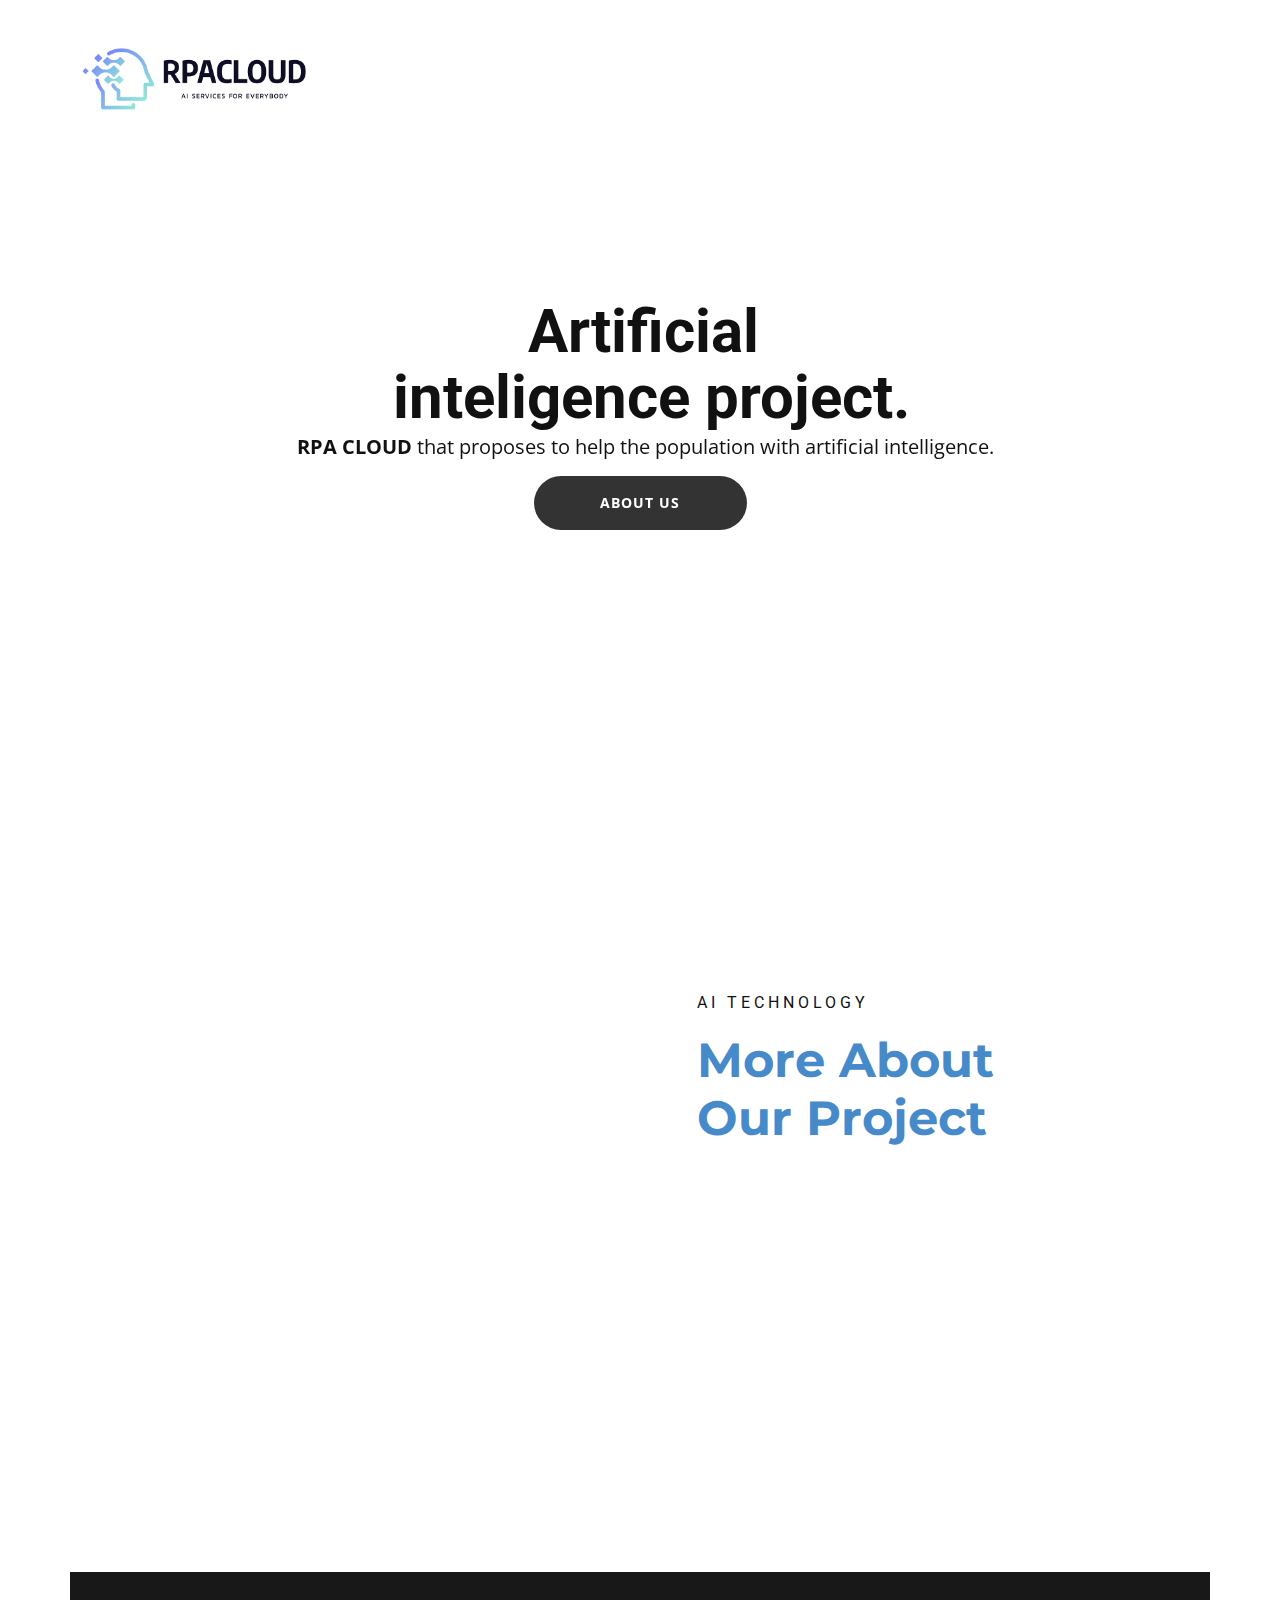
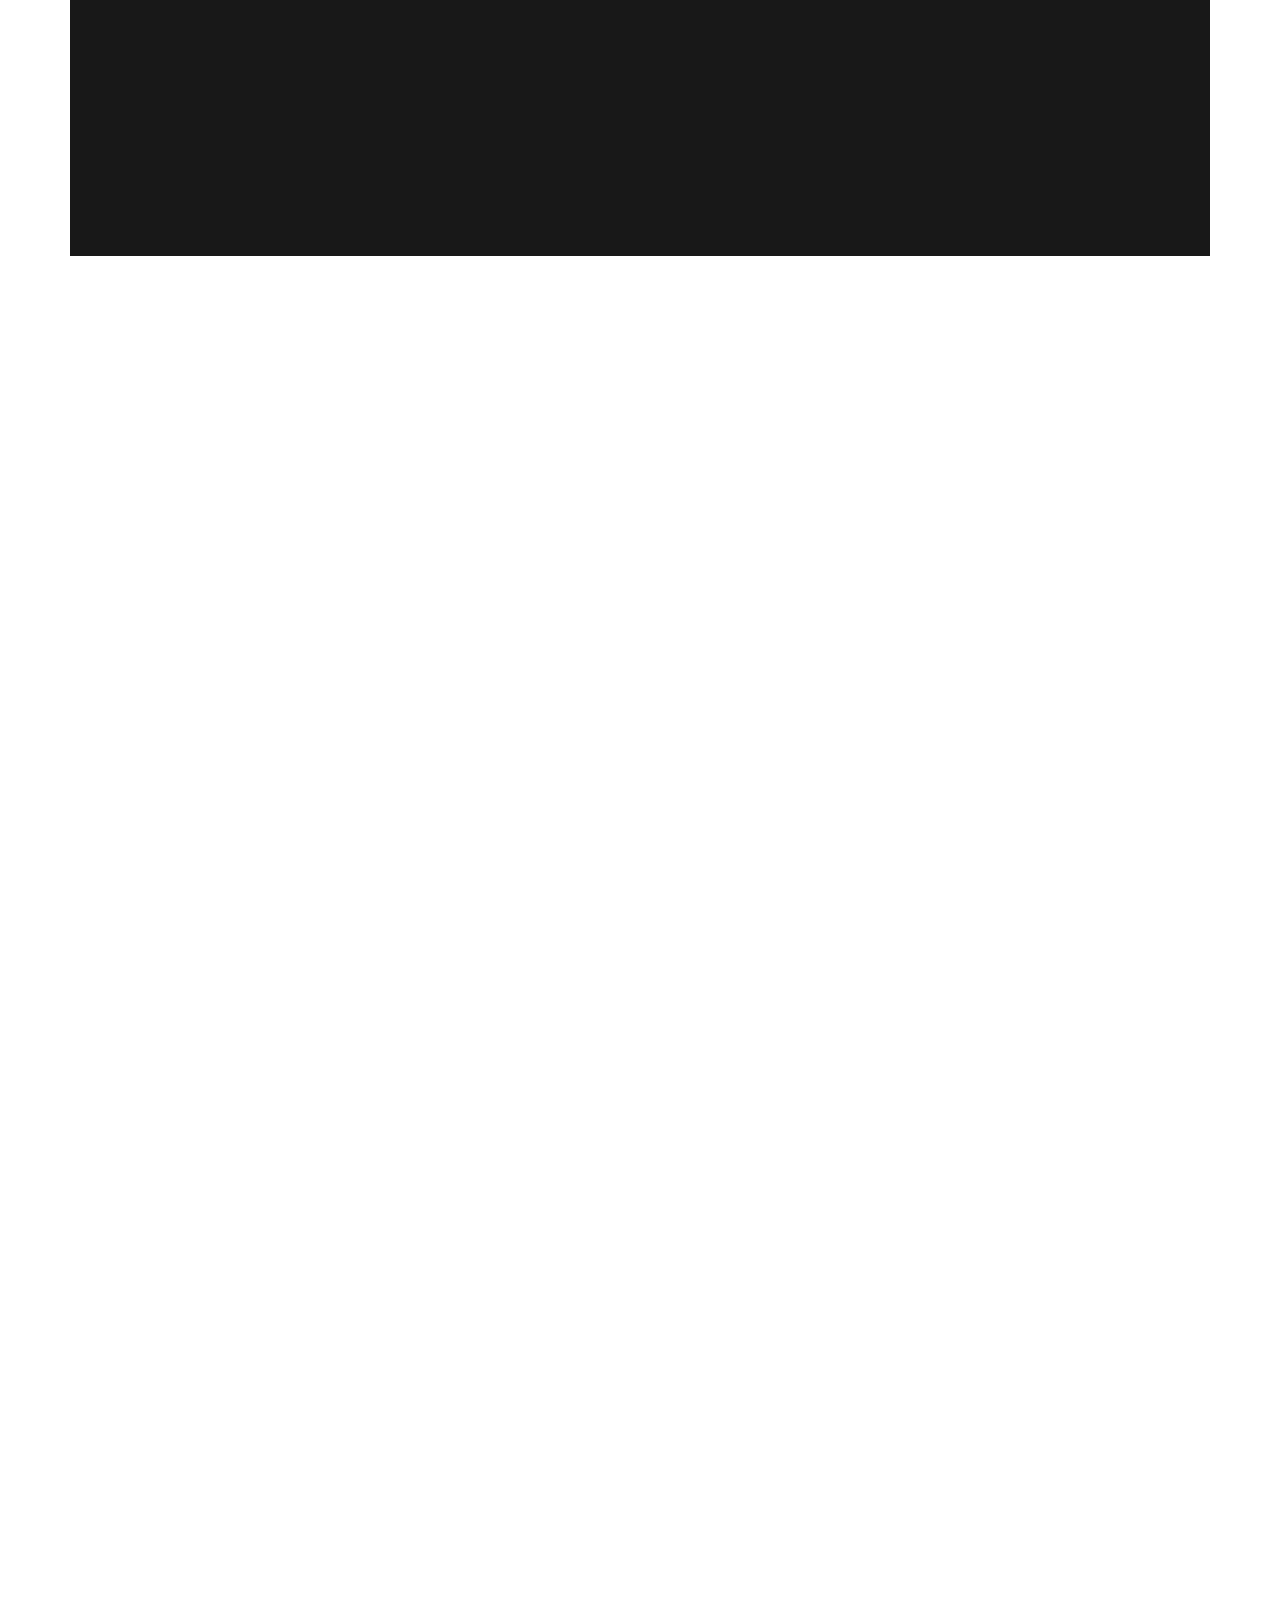
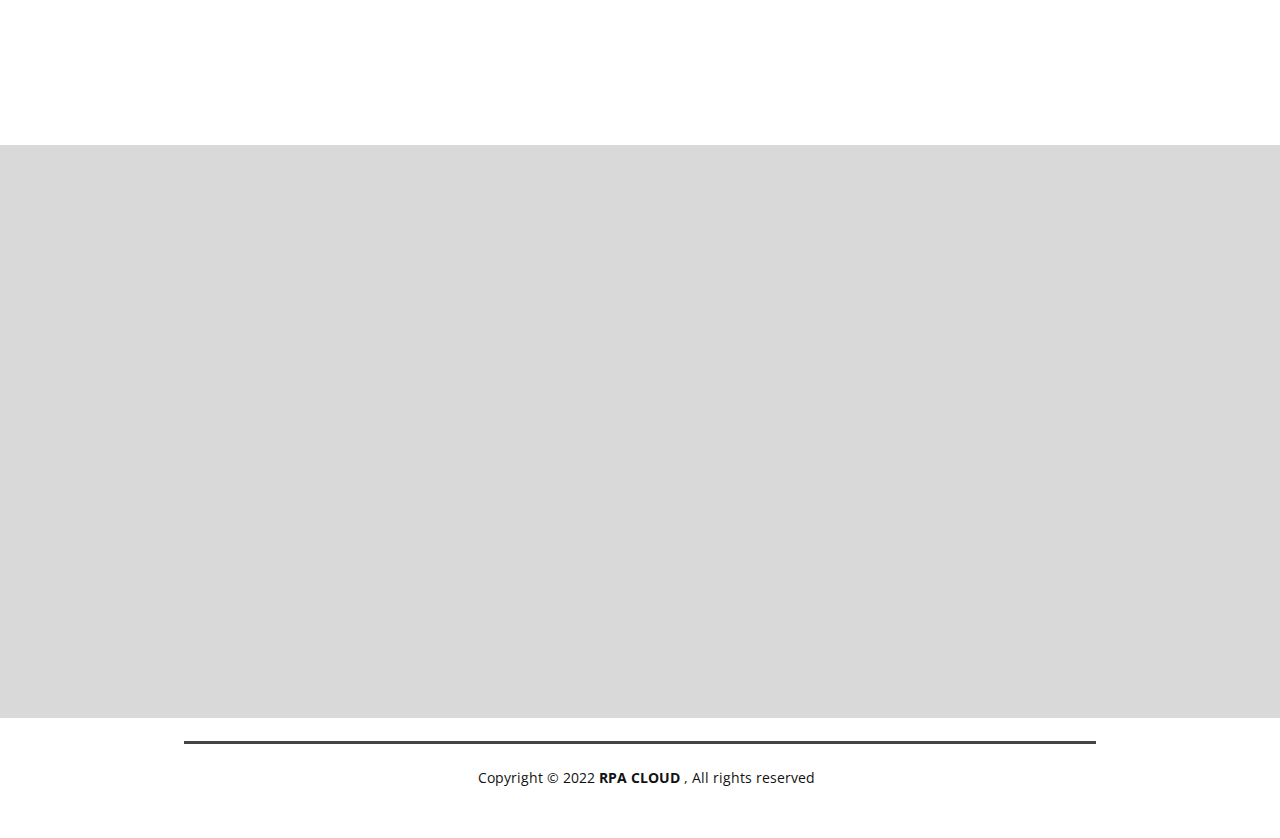
<file: index.html>
<!DOCTYPE html>
<html style="font-size: 16px;" lang="pt"><head>
    <meta name="viewport" content="width=device-width, initial-scale=1.0">
    <meta charset="utf-8">
    <meta name="keywords" content="​Your new&nbsp;Gaming PC, ​Any device, anytime, ​Play from any computer, regardless of its power and age​, ​Big Power, Bigger Potential">
    <meta name="description" content="Artificial inteligence project.">
    <title>RPACloud</title>
    <link rel="stylesheet" href="nicepage.css" media="screen">
<link rel="stylesheet" href="RPACloud.css" media="screen">
    <script class="u-script" type="text/javascript" src="jquery.js" "="" defer=""></script>
    <script class="u-script" type="text/javascript" src="nicepage.js" "="" defer=""></script>
    <link rel="icon" href="images/favicon4.png">
    <link id="u-theme-google-font" rel="stylesheet" href="https://fonts.googleapis.com/css?family=Roboto:100,100i,300,300i,400,400i,500,500i,700,700i,900,900i|Open+Sans:300,300i,400,400i,500,500i,600,600i,700,700i,800,800i">
    <link id="u-page-google-font" rel="stylesheet" href="https://fonts.googleapis.com/css?family=Montserrat:100,100i,200,200i,300,300i,400,400i,500,500i,600,600i,700,700i,800,800i,900,900i">
    
    
    
    
    
    
    <script type="application/ld+json">{
		"@context": "http://schema.org",
		"@type": "Organization",
		"name": "RPACloud",
		"logo": "images/Capturadetela2022-08-13115103.png"
}</script>
    <meta name="theme-color" content="#478ac9">
    <meta property="og:title" content="RPACloud">
    <meta property="og:description" content="Artificial inteligence project.">
    <meta property="og:type" content="website">
  </head>
  <body data-home-page="RPACloud.html" data-home-page-title="RPACloud" class="u-body u-overlap u-overlap-contrast u-overlap-transparent u-xl-mode" data-lang="pt"><header class="u-clearfix u-custom-color-2 u-header u-header" id="sec-21b1"><div class="u-clearfix u-sheet u-sheet-1">
        <a href="RPACloud.html" data-page-id="304178109" class="u-image u-logo u-image-1" data-image-width="812" data-image-height="328" title="NeatCloud">
          <img src="images/Capturadetela2022-08-13115103.png" class="u-logo-image u-logo-image-1">
        </a>
      </div></header>
    <section class="u-clearfix u-section-1" id="sec-4a72">
      <div class="u-clearfix u-sheet u-sheet-1">
        <div class="u-clearfix u-gutter-0 u-layout-spacing-vertical u-layout-wrap u-layout-wrap-1">
          <div class="u-layout">
            <div class="u-layout-row">
              <div class="u-align-left u-container-style u-layout-cell u-left-cell u-size-60 u-layout-cell-1">
                <div class="u-container-layout u-container-layout-1"></div>
              </div>
            </div>
          </div>
        </div>
        <h1 class="u-text u-title u-text-1" data-animation-name="customAnimationIn" data-animation-duration="1000"> &nbsp; &nbsp; &nbsp; &nbsp; &nbsp; &nbsp; &nbsp; &nbsp; &nbsp; &nbsp; <span style="font-size: 3.75rem;">&nbsp; &nbsp; Artificial<br>&nbsp; &nbsp; &nbsp; &nbsp; &nbsp; &nbsp;inteligence project.
          </span>
        </h1>
        <p class="u-text u-text-2" data-animation-name="customAnimationIn" data-animation-duration="1000">
          <span style="font-weight: 700;">RPA CLOUD</span> that proposes to help the population with artificial intelligence.<br>
        </p>
        <a href="RPACloud.html#carousel_f414" data-page-id="304178109" class="u-btn u-btn-round u-button-style u-grey-80 u-hover-palette-1-light-1 u-radius-50 u-btn-1" data-animation-name="customAnimationIn" data-animation-duration="1000">ABOUT US</a>
      </div>
    </section>
    <section class="u-align-center u-clearfix u-section-2" id="carousel_f414">
      <div class="u-clearfix u-sheet u-sheet-1">
        <div class="u-clearfix u-layout-wrap u-layout-wrap-1">
          <div class="u-layout">
            <div class="u-layout-row">
              <div class="u-container-style u-layout-cell u-size-30 u-layout-cell-1" data-animation-name="customAnimationIn" data-animation-duration="1000">
                <div class="u-container-layout u-container-layout-1">
                  <img class="u-image u-image-default u-image-1" src="images/kisspng-world-robot-olympiad-stock-photography-robots-5abe9067cc9c48.8515194815224382478381.png" alt="" data-image-width="1201" data-image-height="1600" data-animation-name="customAnimationIn" data-animation-duration="1000">
                </div>
              </div>
              <div class="u-align-left u-container-style u-layout-cell u-size-30 u-layout-cell-2">
                <div class="u-container-layout u-container-layout-2">
                  <h6 class="u-text u-text-1"> AI TECHNOLOGY</h6>
                  <h3 class="u-custom-font u-font-montserrat u-text u-text-palette-1-base u-text-2"> More About Our Project</h3>
                </div>
              </div>
            </div>
          </div>
        </div>
        <div class="u-border-3 u-border-palette-1-base u-expanded-width u-line u-line-horizontal u-line-1" data-animation-name="customAnimationIn" data-animation-duration="1000" data-animation-direction="X"></div>
        <div class="u-clearfix u-expanded-width u-layout-wrap u-layout-wrap-2">
          <div class="u-layout">
            <div class="u-layout-row">
              <div class="u-align-justify u-container-style u-custom-color-2 u-layout-cell u-size-30 u-layout-cell-3">
                <div class="u-container-layout u-valign-middle u-container-layout-3">
                  <p class="u-text u-text-3" data-animation-name="customAnimationIn" data-animation-duration="1000"> Our idea is to create a project to help startups develop their software/hardware using artificial intelligence.</p>
                </div>
              </div>
              <div class="u-align-center u-container-style u-custom-color-2 u-layout-cell u-size-30 u-layout-cell-4">
                <div class="u-container-layout u-valign-middle u-container-layout-4">
                  <p class="u-text u-text-4" data-animation-name="customAnimationIn" data-animation-duration="1000"> Even though we are a startup company, we try to help these companies with all our knowledge in the field of IA to develop in the market and in the future become a successful corporation!</p>
                </div>
              </div>
            </div>
          </div>
        </div>
      </div>
    </section>
    <section class="u-align-center u-clearfix u-section-3" id="carousel_5f4f">
      <div class="u-clearfix u-sheet u-sheet-1">
        <h3 class="u-custom-font u-font-montserrat u-hover-feature u-text u-text-palette-1-base u-text-1" data-animation-name="customAnimationIn" data-animation-duration="1000"> How will we work?</h3>
        <div class="u-container-style u-custom-color-2 u-expanded-width u-group u-radius-20 u-shape-round u-group-1" data-animation-name="customAnimationIn" data-animation-duration="1000">
          <div class="u-container-layout u-valign-middle u-container-layout-1">
            <h4 class="u-align-center u-text u-text-white u-text-2"> We will use powerful machines to do all our IA work and aim to have a successful project in the future!</h4>
          </div>
        </div>
      </div>
      
    </section>
    <section class="u-align-center u-clearfix u-section-4" id="carousel_8e29">
      <div class="u-clearfix u-sheet u-sheet-1">
        <div class="u-clearfix u-gutter-30 u-layout-wrap u-layout-wrap-1">
          <div class="u-layout">
            <div class="u-layout-row">
              <div class="u-align-left u-container-style u-layout-cell u-shape-rectangle u-size-30 u-layout-cell-1" data-animation-name="customAnimationIn" data-animation-duration="1000">
                <div class="u-container-layout u-container-layout-1">
                  <h1 class="u-align-left-lg u-align-left-md u-align-left-xl u-custom-font u-font-montserrat u-text u-text-1">
                    <span class="u-text-palette-1-base"> How can I trust you?&nbsp;</span>
                    <br>
                  </h1>
                  <p class="u-align-left-lg u-align-left-md u-align-left-xl u-text u-text-2"> We are specialized in the subject of IA and programming however our team is prepared for any situation, but we only work for startups and companies above this level will not be eligible for our help since our focus is not on companies already known in the market. We seek to make these startups grow</p>
                </div>
              </div>
              <div class="u-align-left u-container-style u-hover-feature u-image u-layout-cell u-size-30 u-image-1" data-image-width="493" data-image-height="552" data-animation-name="customAnimationIn" data-animation-duration="1000" data-animation-direction="">
                <div class="u-container-layout u-container-layout-2"></div>
              </div>
            </div>
          </div>
        </div>
      </div>
      
    </section>
    <section class="u-clearfix u-grey-15 u-section-5" id="sec-6a91">
      <div class="u-clearfix u-sheet u-sheet-1">
        <div class="u-clearfix u-expanded-width u-gutter-0 u-layout-wrap u-layout-wrap-1">
          <div class="u-layout">
            <div class="u-layout-row">
              <div class="u-align-left u-container-style u-grey-10 u-layout-cell u-right-cell u-size-60 u-layout-cell-1" data-animation-name="customAnimationIn" data-animation-duration="1000">
                <div class="u-container-layout u-valign-middle u-container-layout-1">
                  <h2 class="u-hover-feature u-text u-text-default u-text-palette-1-base u-text-1"> For you, and for your organization</h2>
                  <p class="u-text u-text-2"> Join our waiting list and when our project is launched we will contact you to provide you with our prices.</p>
                  <a href="RPACloud.html" data-page-id="304178109" class="u-border-none u-btn u-btn-round u-button-style u-custom-color-5 u-custom-font u-heading-font u-hover-custom-color-5 u-radius-50 u-btn-1">Join waiting list</a>
                </div>
              </div>
            </div>
          </div>
        </div>
      </div>
      
    </section>
    
    
    <footer class="u-align-center u-clearfix u-footer" id="sec-1ea3"><div class="u-clearfix u-sheet u-sheet-1">
        <div class="u-border-3 u-border-grey-dark-1 u-line u-line-horizontal u-line-1"></div>
        <p class="u-small-text u-text u-text-variant u-text-1"> &nbsp;&nbsp;&nbsp;Copyright © 2022 <span style="font-weight: 700;">RPA CLOUD </span>, All rights reserved
        </p>
      </div></footer>
  
</body></html>
</file>
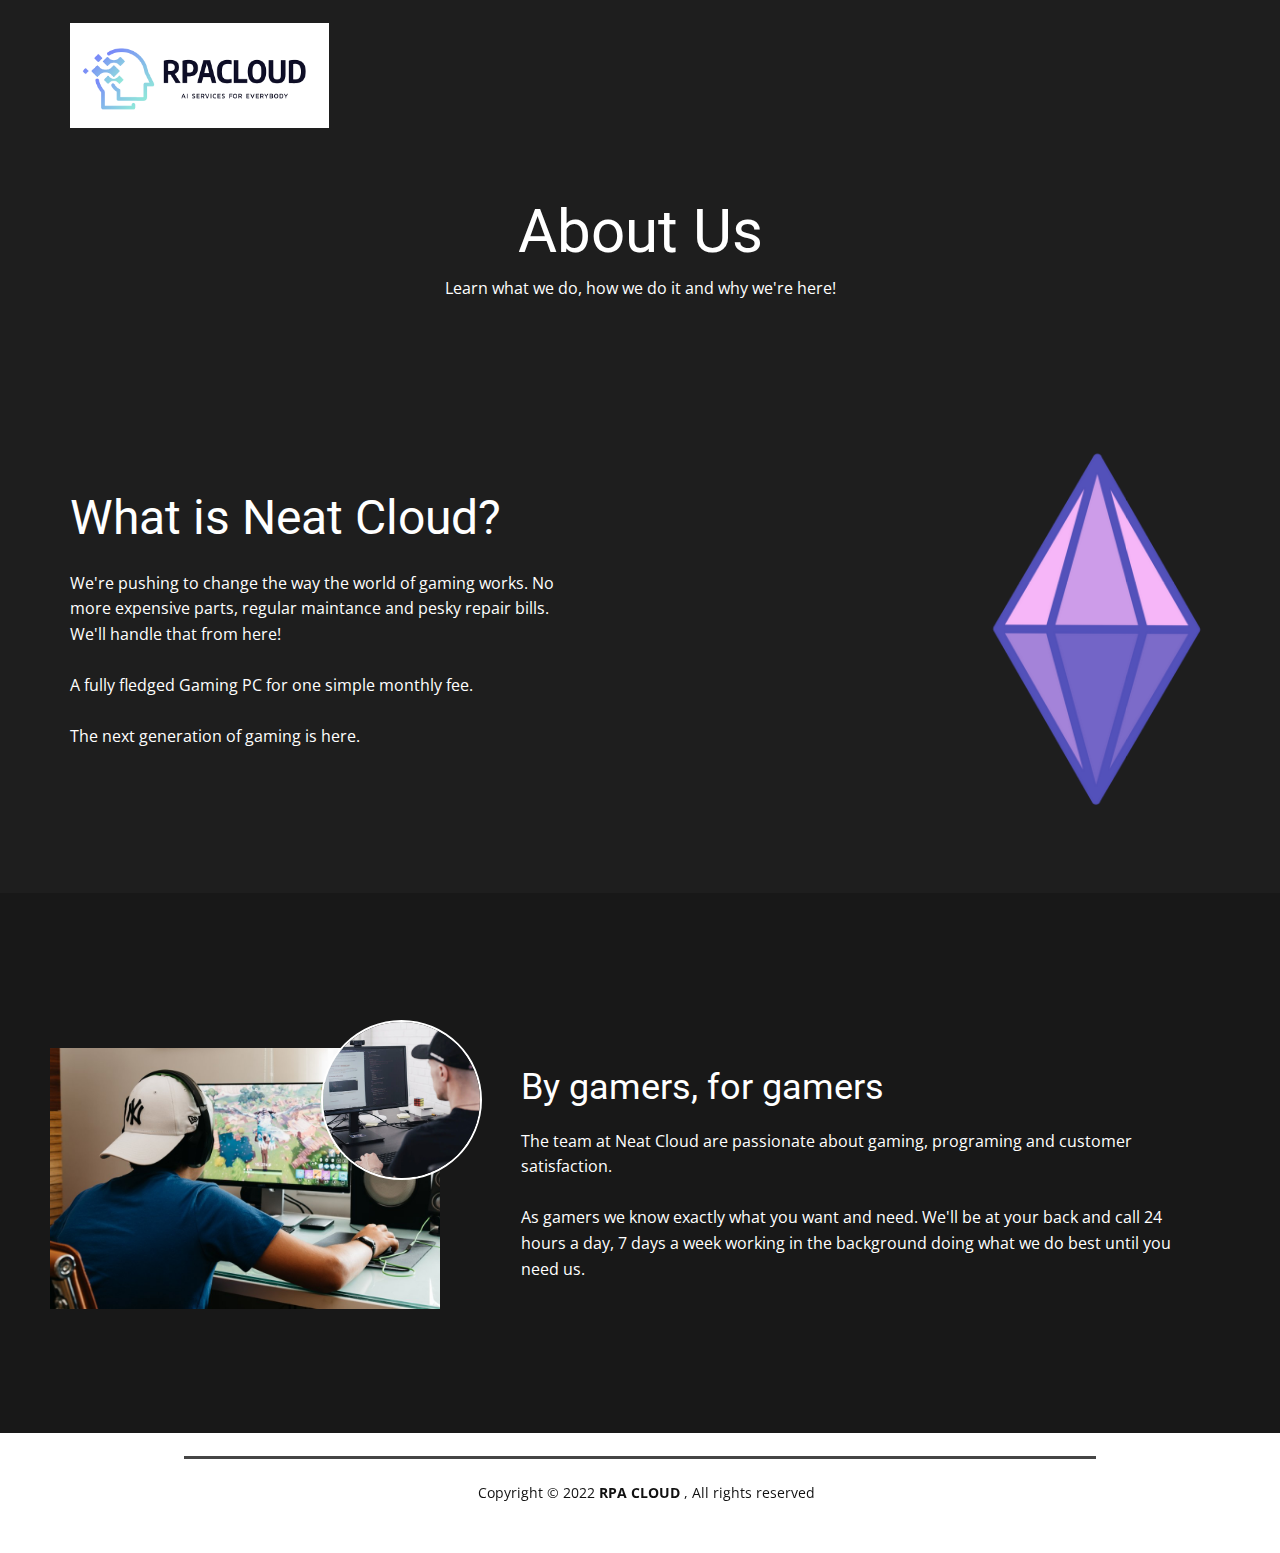
<file: About-Us.html>
<!DOCTYPE html>
<html style="font-size: 16px;" lang="pt"><head>
    <meta name="viewport" content="width=device-width, initial-scale=1.0">
    <meta charset="utf-8">
    <meta name="keywords" content="About Us, ​What is Neat Cloud?​, ​By gamers, for gamers">
    <meta name="description" content="">
    <title>About Us</title>
    <link rel="stylesheet" href="nicepage.css" media="screen">
<link rel="stylesheet" href="About-Us.css" media="screen">
    <script class="u-script" type="text/javascript" src="jquery.js" "="" defer=""></script>
    <script class="u-script" type="text/javascript" src="nicepage.js" "="" defer=""></script>
    <link rel="icon" href="images/favicon4.png">
    <link id="u-theme-google-font" rel="stylesheet" href="https://fonts.googleapis.com/css?family=Roboto:100,100i,300,300i,400,400i,500,500i,700,700i,900,900i|Open+Sans:300,300i,400,400i,500,500i,600,600i,700,700i,800,800i">
    
    
    
    <script type="application/ld+json">{
		"@context": "http://schema.org",
		"@type": "Organization",
		"name": "RPACloud",
		"logo": "images/Capturadetela2022-08-13115103.png"
}</script>
    <meta name="theme-color" content="#478ac9">
    <meta property="og:title" content="About Us">
    <meta property="og:description" content="">
    <meta property="og:type" content="website">
  </head>
  <body class="u-body u-overlap u-xl-mode" data-lang="pt"><header class="u-clearfix u-custom-color-2 u-header u-header" id="sec-21b1"><div class="u-clearfix u-sheet u-sheet-1">
        <a href="RPACloud.html" data-page-id="304178109" class="u-image u-logo u-image-1" data-image-width="812" data-image-height="328" title="NeatCloud">
          <img src="images/Capturadetela2022-08-13115103.png" class="u-logo-image u-logo-image-1">
        </a>
      </div></header>
    <section class="u-clearfix u-custom-color-1 u-section-1" id="sec-76df">
      <div class="u-clearfix u-sheet u-sheet-1">
        <div class="u-clearfix u-expanded-width u-gutter-0 u-layout-spacing-vertical u-layout-wrap u-layout-wrap-1">
          <div class="u-layout">
            <div class="u-layout-row">
              <div class="u-align-left u-container-style u-layout-cell u-left-cell u-size-60 u-layout-cell-1">
                <div class="u-container-layout u-container-layout-1">
                  <h2 class="u-text u-text-default u-text-1">About Us</h2>
                  <p class="u-text u-text-2"> Learn what we do, how we do it and why we're here!</p>
                </div>
              </div>
            </div>
          </div>
        </div>
        <img class="u-image u-image-default u-preserve-proportions u-image-1" src="images/modern-logo-generator-for-an-artisanal-jewelry-store-2191b1.png" alt="" data-image-width="1920" data-image-height="1920" data-animation-name="customAnimationIn" data-animation-duration="1000" data-animation-delay="500">
        <h1 class="u-text u-text-3"> What is Neat Cloud?<span style="font-size: 1.875rem;"></span>
        </h1>
        <p class="u-text u-text-4"> We're pushing to change the way the world of gaming works. No more expensive parts, regular maintance and pesky repair bills. We'll handle that from here!<br>
          <br>A fully fledged Gaming PC for one simple monthly fee.<br>
          <br>The next generation of gaming is here.
        </p>
      </div>
    </section>
    <section class="u-clearfix u-section-2" id="sec-fe35">
      <div class="u-clearfix u-custom-color-2 u-expanded-width u-gutter-0 u-layout-wrap u-layout-wrap-1">
        <div class="u-layout">
          <div class="u-layout-row">
            <div class="u-container-style u-layout-cell u-left-cell u-size-23 u-layout-cell-1">
              <div class="u-container-layout u-container-layout-1">
                <img class="u-image u-image-1" src="images/playing.jpg" data-image-width="1000" data-image-height="668">
                <img class="u-border-2 u-border-white u-image u-image-circle u-preserve-proportions u-image-2" src="images/about-2a.jpg" alt="" data-image-width="500" data-image-height="500">
              </div>
            </div>
            <div class="u-align-left u-container-style u-layout-cell u-right-cell u-size-37 u-layout-cell-2">
              <div class="u-container-layout u-container-layout-2">
                <h2 class="u-text u-text-default u-text-1"> By gamers, for gamers</h2>
                <p class="u-text u-text-2"> The team at Neat Cloud are passionate about gaming, programing and customer satisfaction. <br>
                  <br>As gamers we know exactly what you want and need. We'll be at your back and call 24 hours a day, 7 days a week working in the background doing what we do best until you need us.
                </p>
              </div>
            </div>
          </div>
        </div>
      </div>
    </section>
    <style class="u-overlap-style">.u-overlap:not(.u-sticky-scroll) .u-header {
background-color: #1e1e1e !important
}</style>
    
    
    <footer class="u-align-center u-clearfix u-footer" id="sec-1ea3"><div class="u-clearfix u-sheet u-sheet-1">
        <div class="u-border-3 u-border-grey-dark-1 u-line u-line-horizontal u-line-1"></div>
        <p class="u-small-text u-text u-text-variant u-text-1"> &nbsp;&nbsp;&nbsp;Copyright © 2022 <span style="font-weight: 700;">RPA CLOUD </span>, All rights reserved
        </p>
      </div></footer>
  
</body></html>
</file>
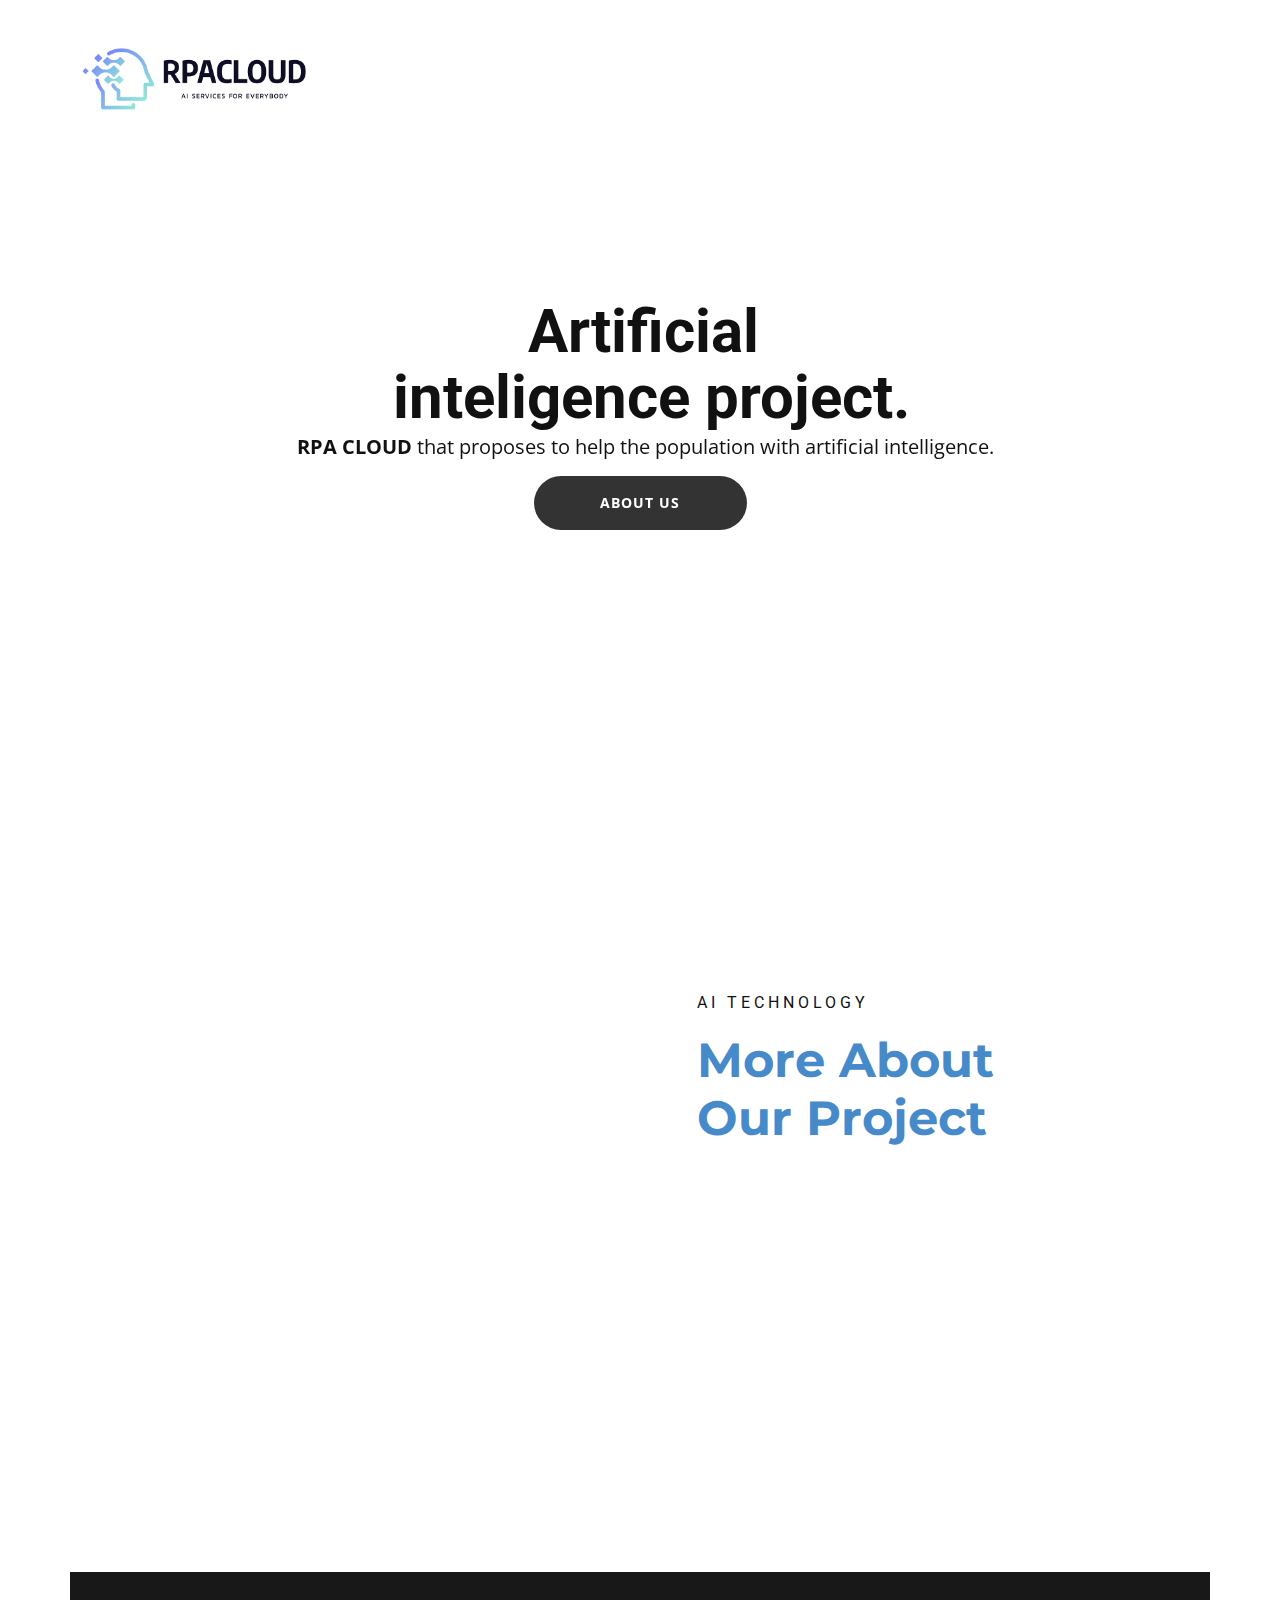
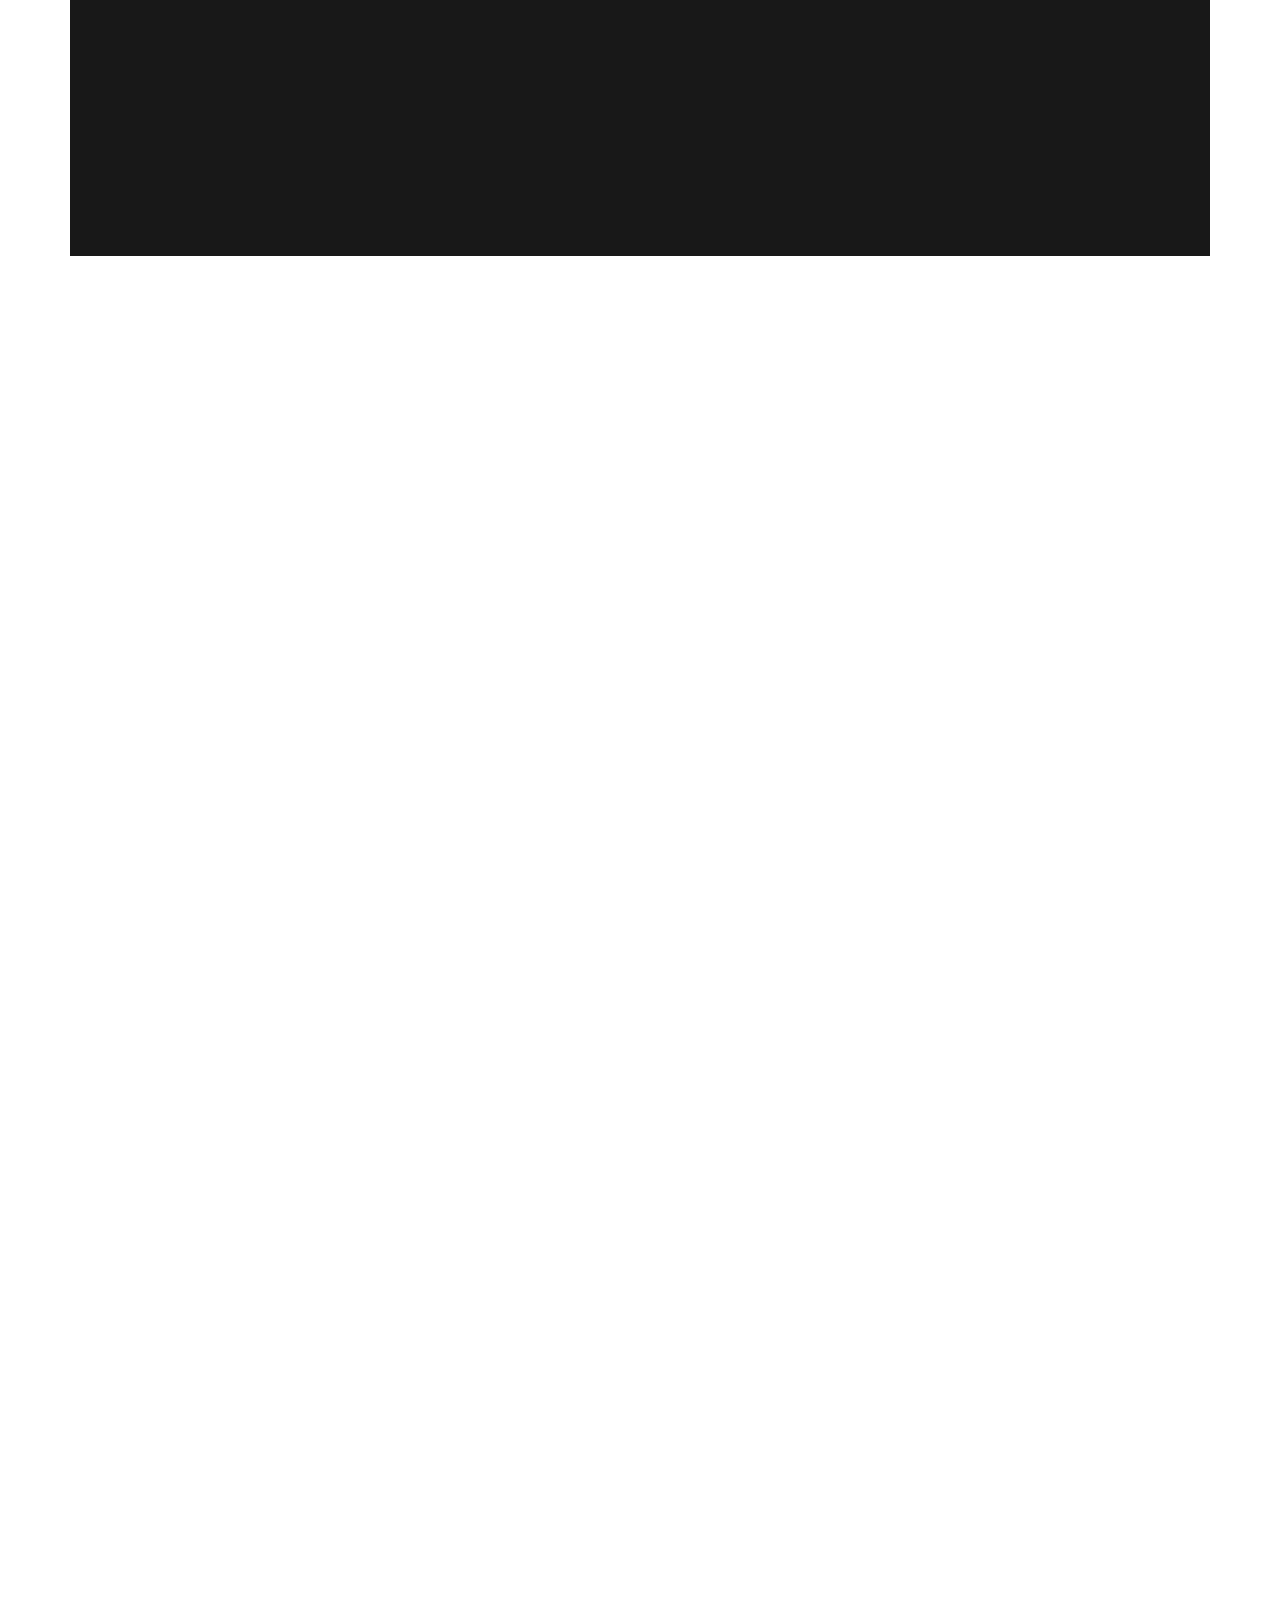
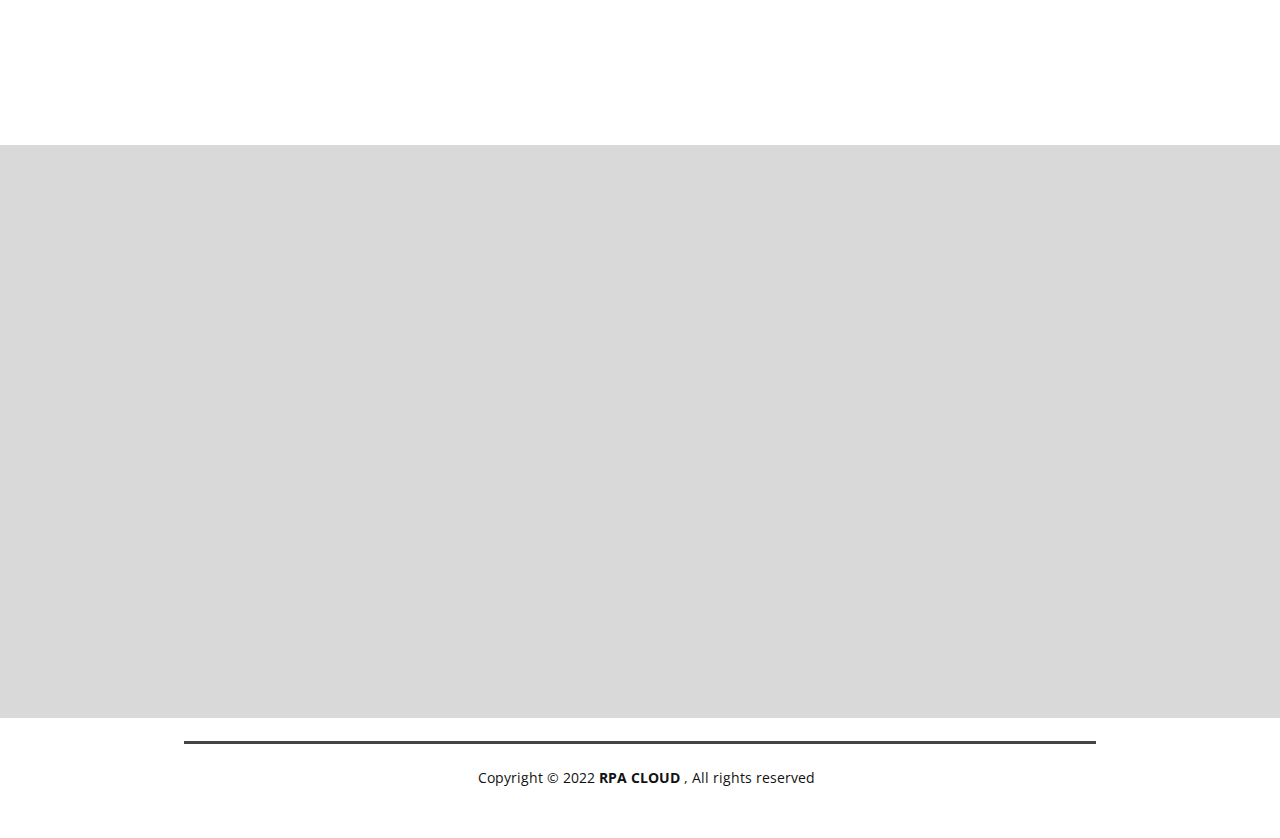
<file: RPACloud.html>
<!DOCTYPE html>
<html style="font-size: 16px;" lang="pt"><head>
    <meta name="viewport" content="width=device-width, initial-scale=1.0">
    <meta charset="utf-8">
    <meta name="keywords" content="​Your new&nbsp;Gaming PC, ​Any device, anytime, ​Play from any computer, regardless of its power and age​, ​Big Power, Bigger Potential">
    <meta name="description" content="Artificial inteligence project.">
    <title>RPACloud</title>
    <link rel="stylesheet" href="nicepage.css" media="screen">
<link rel="stylesheet" href="RPACloud.css" media="screen">
    <script class="u-script" type="text/javascript" src="jquery.js" "="" defer=""></script>
    <script class="u-script" type="text/javascript" src="nicepage.js" "="" defer=""></script>
    <link rel="icon" href="images/favicon4.png">
    <link id="u-theme-google-font" rel="stylesheet" href="https://fonts.googleapis.com/css?family=Roboto:100,100i,300,300i,400,400i,500,500i,700,700i,900,900i|Open+Sans:300,300i,400,400i,500,500i,600,600i,700,700i,800,800i">
    <link id="u-page-google-font" rel="stylesheet" href="https://fonts.googleapis.com/css?family=Montserrat:100,100i,200,200i,300,300i,400,400i,500,500i,600,600i,700,700i,800,800i,900,900i">
    
    
    
    
    
    
    <script type="application/ld+json">{
		"@context": "http://schema.org",
		"@type": "Organization",
		"name": "RPACloud",
		"logo": "images/Capturadetela2022-08-13115103.png"
}</script>
    <meta name="theme-color" content="#478ac9">
    <meta property="og:title" content="RPACloud">
    <meta property="og:description" content="Artificial inteligence project.">
    <meta property="og:type" content="website">
  </head>
  <body class="u-body u-overlap u-overlap-contrast u-overlap-transparent u-xl-mode" data-lang="pt"><header class="u-clearfix u-custom-color-2 u-header u-header" id="sec-21b1"><div class="u-clearfix u-sheet u-sheet-1">
        <a href="RPACloud.html" data-page-id="304178109" class="u-image u-logo u-image-1" data-image-width="812" data-image-height="328" title="NeatCloud">
          <img src="images/Capturadetela2022-08-13115103.png" class="u-logo-image u-logo-image-1">
        </a>
      </div></header>
    <section class="u-clearfix u-section-1" id="sec-4a72">
      <div class="u-clearfix u-sheet u-sheet-1">
        <div class="u-clearfix u-gutter-0 u-layout-spacing-vertical u-layout-wrap u-layout-wrap-1">
          <div class="u-layout">
            <div class="u-layout-row">
              <div class="u-align-left u-container-style u-layout-cell u-left-cell u-size-60 u-layout-cell-1">
                <div class="u-container-layout u-container-layout-1"></div>
              </div>
            </div>
          </div>
        </div>
        <h1 class="u-text u-title u-text-1" data-animation-name="customAnimationIn" data-animation-duration="1000"> &nbsp; &nbsp; &nbsp; &nbsp; &nbsp; &nbsp; &nbsp; &nbsp; &nbsp; &nbsp; <span style="font-size: 3.75rem;">&nbsp; &nbsp; Artificial<br>&nbsp; &nbsp; &nbsp; &nbsp; &nbsp; &nbsp;inteligence project.
          </span>
        </h1>
        <p class="u-text u-text-2" data-animation-name="customAnimationIn" data-animation-duration="1000">
          <span style="font-weight: 700;">RPA CLOUD</span> that proposes to help the population with artificial intelligence.<br>
        </p>
        <a href="RPACloud.html#carousel_f414" data-page-id="304178109" class="u-btn u-btn-round u-button-style u-grey-80 u-hover-palette-1-light-1 u-radius-50 u-btn-1" data-animation-name="customAnimationIn" data-animation-duration="1000">ABOUT US</a>
      </div>
    </section>
    <section class="u-align-center u-clearfix u-section-2" id="carousel_f414">
      <div class="u-clearfix u-sheet u-sheet-1">
        <div class="u-clearfix u-layout-wrap u-layout-wrap-1">
          <div class="u-layout">
            <div class="u-layout-row">
              <div class="u-container-style u-layout-cell u-size-30 u-layout-cell-1" data-animation-name="customAnimationIn" data-animation-duration="1000">
                <div class="u-container-layout u-container-layout-1">
                  <img class="u-image u-image-default u-image-1" src="images/kisspng-world-robot-olympiad-stock-photography-robots-5abe9067cc9c48.8515194815224382478381.png" alt="" data-image-width="1201" data-image-height="1600" data-animation-name="customAnimationIn" data-animation-duration="1000">
                </div>
              </div>
              <div class="u-align-left u-container-style u-layout-cell u-size-30 u-layout-cell-2">
                <div class="u-container-layout u-container-layout-2">
                  <h6 class="u-text u-text-1"> AI TECHNOLOGY</h6>
                  <h3 class="u-custom-font u-font-montserrat u-text u-text-palette-1-base u-text-2"> More About Our Project</h3>
                </div>
              </div>
            </div>
          </div>
        </div>
        <div class="u-border-3 u-border-palette-1-base u-expanded-width u-line u-line-horizontal u-line-1" data-animation-name="customAnimationIn" data-animation-duration="1000" data-animation-direction="X"></div>
        <div class="u-clearfix u-expanded-width u-layout-wrap u-layout-wrap-2">
          <div class="u-layout">
            <div class="u-layout-row">
              <div class="u-align-justify u-container-style u-custom-color-2 u-layout-cell u-size-30 u-layout-cell-3">
                <div class="u-container-layout u-valign-middle u-container-layout-3">
                  <p class="u-text u-text-3" data-animation-name="customAnimationIn" data-animation-duration="1000"> Our idea is to create a project to help startups develop their software/hardware using artificial intelligence.</p>
                </div>
              </div>
              <div class="u-align-center u-container-style u-custom-color-2 u-layout-cell u-size-30 u-layout-cell-4">
                <div class="u-container-layout u-valign-middle u-container-layout-4">
                  <p class="u-text u-text-4" data-animation-name="customAnimationIn" data-animation-duration="1000"> Even though we are a startup company, we try to help these companies with all our knowledge in the field of IA to develop in the market and in the future become a successful corporation!</p>
                </div>
              </div>
            </div>
          </div>
        </div>
      </div>
    </section>
    <section class="u-align-center u-clearfix u-section-3" id="carousel_5f4f">
      <div class="u-clearfix u-sheet u-sheet-1">
        <h3 class="u-custom-font u-font-montserrat u-hover-feature u-text u-text-palette-1-base u-text-1" data-animation-name="customAnimationIn" data-animation-duration="1000"> How will we work?</h3>
        <div class="u-container-style u-custom-color-2 u-expanded-width u-group u-radius-20 u-shape-round u-group-1" data-animation-name="customAnimationIn" data-animation-duration="1000">
          <div class="u-container-layout u-valign-middle u-container-layout-1">
            <h4 class="u-align-center u-text u-text-white u-text-2"> We will use powerful machines to do all our IA work and aim to have a successful project in the future!</h4>
          </div>
        </div>
      </div>
      
    </section>
    <section class="u-align-center u-clearfix u-section-4" id="carousel_8e29">
      <div class="u-clearfix u-sheet u-sheet-1">
        <div class="u-clearfix u-gutter-30 u-layout-wrap u-layout-wrap-1">
          <div class="u-layout">
            <div class="u-layout-row">
              <div class="u-align-left u-container-style u-layout-cell u-shape-rectangle u-size-30 u-layout-cell-1" data-animation-name="customAnimationIn" data-animation-duration="1000">
                <div class="u-container-layout u-container-layout-1">
                  <h1 class="u-align-left-lg u-align-left-md u-align-left-xl u-custom-font u-font-montserrat u-text u-text-1">
                    <span class="u-text-palette-1-base"> How can I trust you?&nbsp;</span>
                    <br>
                  </h1>
                  <p class="u-align-left-lg u-align-left-md u-align-left-xl u-text u-text-2"> We are specialized in the subject of IA and programming however our team is prepared for any situation, but we only work for startups and companies above this level will not be eligible for our help since our focus is not on companies already known in the market. We seek to make these startups grow</p>
                </div>
              </div>
              <div class="u-align-left u-container-style u-hover-feature u-image u-layout-cell u-size-30 u-image-1" data-image-width="493" data-image-height="552" data-animation-name="customAnimationIn" data-animation-duration="1000" data-animation-direction="">
                <div class="u-container-layout u-container-layout-2"></div>
              </div>
            </div>
          </div>
        </div>
      </div>
      
    </section>
    <section class="u-clearfix u-grey-15 u-section-5" id="sec-6a91">
      <div class="u-clearfix u-sheet u-sheet-1">
        <div class="u-clearfix u-expanded-width u-gutter-0 u-layout-wrap u-layout-wrap-1">
          <div class="u-layout">
            <div class="u-layout-row">
              <div class="u-align-left u-container-style u-grey-10 u-layout-cell u-right-cell u-size-60 u-layout-cell-1" data-animation-name="customAnimationIn" data-animation-duration="1000">
                <div class="u-container-layout u-valign-middle u-container-layout-1">
                  <h2 class="u-hover-feature u-text u-text-default u-text-palette-1-base u-text-1"> For you, and for your organization</h2>
                  <p class="u-text u-text-2"> Join our waiting list and when our project is launched we will contact you to provide you with our prices.</p>
                  <a href="RPACloud.html" data-page-id="304178109" class="u-border-none u-btn u-btn-round u-button-style u-custom-color-5 u-custom-font u-heading-font u-hover-custom-color-5 u-radius-50 u-btn-1">Join waiting list</a>
                </div>
              </div>
            </div>
          </div>
        </div>
      </div>
      
    </section>
    
    
    <footer class="u-align-center u-clearfix u-footer" id="sec-1ea3"><div class="u-clearfix u-sheet u-sheet-1">
        <div class="u-border-3 u-border-grey-dark-1 u-line u-line-horizontal u-line-1"></div>
        <p class="u-small-text u-text u-text-variant u-text-1"> &nbsp;&nbsp;&nbsp;Copyright © 2022 <span style="font-weight: 700;">RPA CLOUD </span>, All rights reserved
        </p>
      </div></footer>
  
</body></html>
</file>
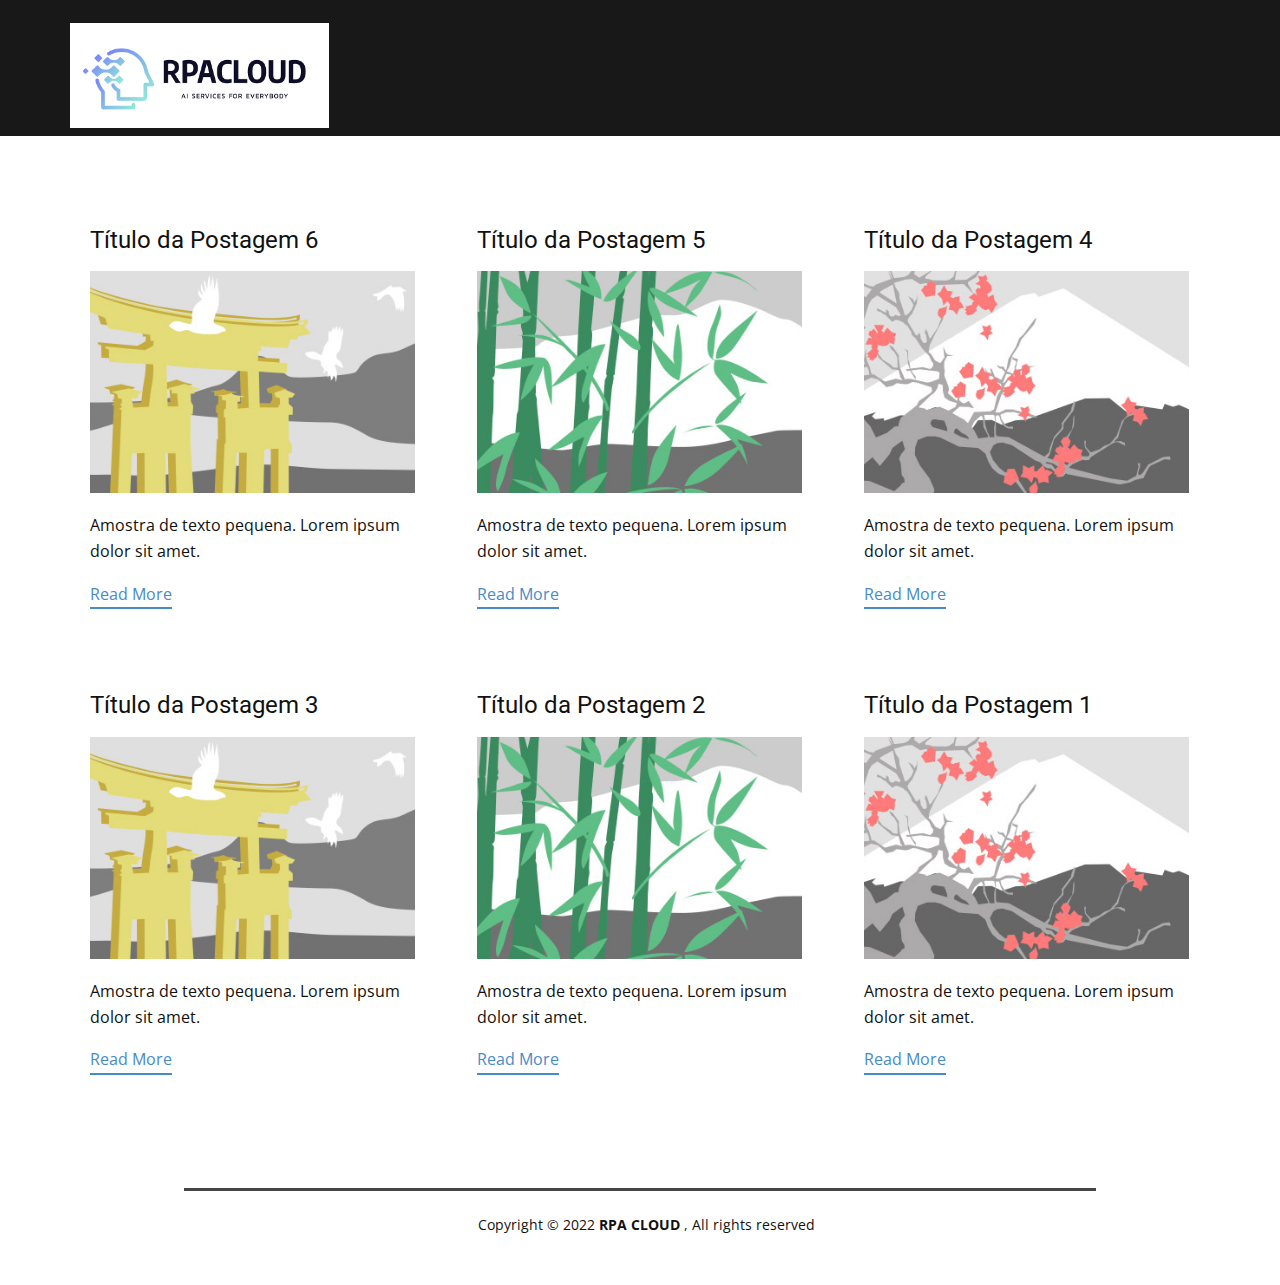
<file: blog/blog.html>
<html style="font-size: 16px;" lang="pt"><head>
    <meta name="viewport" content="width=device-width, initial-scale=1.0">
    <meta charset="utf-8">
    <meta name="keywords" content="">
    <meta name="description" content="">
    <title>Blog Template</title>
    <link rel="stylesheet" href="../nicepage.css" media="screen">
<link rel="stylesheet" href="../Blog-Template.css" media="screen">
    <script class="u-script" type="text/javascript" src="../jquery.js" "="" defer=""></script>
    <script class="u-script" type="text/javascript" src="../nicepage.js" "="" defer=""></script>
    <link rel="icon" href="../images/favicon4.png">
    <link id="u-theme-google-font" rel="stylesheet" href="https://fonts.googleapis.com/css?family=Roboto:100,100i,300,300i,400,400i,500,500i,700,700i,900,900i|Open+Sans:300,300i,400,400i,500,500i,600,600i,700,700i,800,800i">
    
    
    <script type="application/ld+json">{
		"@context": "http://schema.org",
		"@type": "Organization",
		"name": "RPACloud",
		"logo": "images/Capturadetela2022-08-13115103.png"
}</script>
    <meta name="theme-color" content="#478ac9">
  </head>
  <body class="u-body u-xl-mode" data-lang="pt"><header class="u-clearfix u-custom-color-2 u-header u-header" id="sec-21b1"><div class="u-clearfix u-sheet u-sheet-1">
        <a href="../RPACloud.html" data-page-id="304178109" class="u-image u-logo u-image-1" data-image-width="812" data-image-height="328" title="NeatCloud">
          <img src="../images/Capturadetela2022-08-13115103.png" class="u-logo-image u-logo-image-1">
        </a>
      </div></header>
    <section class="u-clearfix u-section-1" id="sec-df18">
      <div class="u-clearfix u-sheet u-valign-middle u-sheet-1"><!--blog--><!--blog_options_json--><!--{"type":"Recent","source":"","tags":"","count":""}--><!--/blog_options_json-->
        <div class="u-blog u-expanded-width u-repeater u-repeater-1"><!--blog_post-->
          <div class="u-blog-post u-container-style u-repeater-item u-white u-repeater-item-1">
            <div class="u-container-layout u-similar-container u-valign-top u-container-layout-1"><!--blog_post_header-->
              <h4 class="u-blog-control u-text u-text-1">
                <a class="u-post-header-link" href="../blog/post-5.html">Título da Postagem 6</a>
              </h4><!--/blog_post_header--><!--blog_post_image-->
              <a class="u-post-header-link" href="../blog/post-5.html"><img alt="" class="u-blog-control u-expanded-width u-image u-image-default u-image-1" src="[data-uri]"></a><!--/blog_post_image--><!--blog_post_content-->
              <div class="u-blog-control u-post-content u-text u-text-2 fr-view">Amostra de texto pequena. Lorem ipsum dolor sit amet.</div><!--/blog_post_content--><!--blog_post_readmore-->
              <a href="../blog/post-5.html" class="u-blog-control u-border-2 u-border-palette-1-base u-btn u-btn-rectangle u-button-style u-none u-btn-1"><!--blog_post_readmore_content--><!--options_json--><!--{"content":"Read More","defaultValue":"Ler Mais"}--><!--/options_json-->Read More<!--/blog_post_readmore_content--></a><!--/blog_post_readmore-->
            </div>
          </div><div class="u-blog-post u-container-style u-repeater-item u-video-cover u-white">
            <div class="u-container-layout u-similar-container u-valign-top u-container-layout-2"><!--blog_post_header-->
              <h4 class="u-blog-control u-text u-text-3">
                <a class="u-post-header-link" href="../blog/post-4.html">Título da Postagem 5</a>
              </h4><!--/blog_post_header--><!--blog_post_image-->
              <a class="u-post-header-link" href="../blog/post-4.html"><img alt="" class="u-blog-control u-expanded-width u-image u-image-default u-image-2" src="[data-uri]"></a><!--/blog_post_image--><!--blog_post_content-->
              <div class="u-blog-control u-post-content u-text u-text-4 fr-view">Amostra de texto pequena. Lorem ipsum dolor sit amet.</div><!--/blog_post_content--><!--blog_post_readmore-->
              <a href="../blog/post-4.html" class="u-blog-control u-border-2 u-border-palette-1-base u-btn u-btn-rectangle u-button-style u-none u-btn-2"><!--blog_post_readmore_content--><!--options_json--><!--{"content":"Read More","defaultValue":"Ler Mais"}--><!--/options_json-->Read More<!--/blog_post_readmore_content--></a><!--/blog_post_readmore-->
            </div>
          </div><div class="u-blog-post u-container-style u-repeater-item u-video-cover u-white">
            <div class="u-container-layout u-similar-container u-valign-top u-container-layout-3"><!--blog_post_header-->
              <h4 class="u-blog-control u-text u-text-5">
                <a class="u-post-header-link" href="../blog/post-3.html">Título da Postagem 4</a>
              </h4><!--/blog_post_header--><!--blog_post_image-->
              <a class="u-post-header-link" href="../blog/post-3.html"><img alt="" class="u-blog-control u-expanded-width u-image u-image-default u-image-3" src="[data-uri]"></a><!--/blog_post_image--><!--blog_post_content-->
              <div class="u-blog-control u-post-content u-text u-text-6 fr-view">Amostra de texto pequena. Lorem ipsum dolor sit amet.</div><!--/blog_post_content--><!--blog_post_readmore-->
              <a href="../blog/post-3.html" class="u-blog-control u-border-2 u-border-palette-1-base u-btn u-btn-rectangle u-button-style u-none u-btn-3"><!--blog_post_readmore_content--><!--options_json--><!--{"content":"Read More","defaultValue":"Ler Mais"}--><!--/options_json-->Read More<!--/blog_post_readmore_content--></a><!--/blog_post_readmore-->
            </div>
          </div><div class="u-blog-post u-container-style u-repeater-item u-white u-repeater-item-1">
            <div class="u-container-layout u-similar-container u-valign-top u-container-layout-1"><!--blog_post_header-->
              <h4 class="u-blog-control u-text u-text-1">
                <a class="u-post-header-link" href="../blog/post-2.html">Título da Postagem 3</a>
              </h4><!--/blog_post_header--><!--blog_post_image-->
              <a class="u-post-header-link" href="../blog/post-2.html"><img alt="" class="u-blog-control u-expanded-width u-image u-image-default u-image-1" src="[data-uri]"></a><!--/blog_post_image--><!--blog_post_content-->
              <div class="u-blog-control u-post-content u-text u-text-2 fr-view">Amostra de texto pequena. Lorem ipsum dolor sit amet.</div><!--/blog_post_content--><!--blog_post_readmore-->
              <a href="../blog/post-2.html" class="u-blog-control u-border-2 u-border-palette-1-base u-btn u-btn-rectangle u-button-style u-none u-btn-1"><!--blog_post_readmore_content--><!--options_json--><!--{"content":"Read More","defaultValue":"Ler Mais"}--><!--/options_json-->Read More<!--/blog_post_readmore_content--></a><!--/blog_post_readmore-->
            </div>
          </div><div class="u-blog-post u-container-style u-repeater-item u-video-cover u-white">
            <div class="u-container-layout u-similar-container u-valign-top u-container-layout-2"><!--blog_post_header-->
              <h4 class="u-blog-control u-text u-text-3">
                <a class="u-post-header-link" href="../blog/post-1.html">Título da Postagem 2</a>
              </h4><!--/blog_post_header--><!--blog_post_image-->
              <a class="u-post-header-link" href="../blog/post-1.html"><img alt="" class="u-blog-control u-expanded-width u-image u-image-default u-image-2" src="[data-uri]"></a><!--/blog_post_image--><!--blog_post_content-->
              <div class="u-blog-control u-post-content u-text u-text-4 fr-view">Amostra de texto pequena. Lorem ipsum dolor sit amet.</div><!--/blog_post_content--><!--blog_post_readmore-->
              <a href="../blog/post-1.html" class="u-blog-control u-border-2 u-border-palette-1-base u-btn u-btn-rectangle u-button-style u-none u-btn-2"><!--blog_post_readmore_content--><!--options_json--><!--{"content":"Read More","defaultValue":"Ler Mais"}--><!--/options_json-->Read More<!--/blog_post_readmore_content--></a><!--/blog_post_readmore-->
            </div>
          </div><div class="u-blog-post u-container-style u-repeater-item u-video-cover u-white">
            <div class="u-container-layout u-similar-container u-valign-top u-container-layout-3"><!--blog_post_header-->
              <h4 class="u-blog-control u-text u-text-5">
                <a class="u-post-header-link" href="../blog/post.html">Título da Postagem 1</a>
              </h4><!--/blog_post_header--><!--blog_post_image-->
              <a class="u-post-header-link" href="../blog/post.html"><img alt="" class="u-blog-control u-expanded-width u-image u-image-default u-image-3" src="[data-uri]"></a><!--/blog_post_image--><!--blog_post_content-->
              <div class="u-blog-control u-post-content u-text u-text-6 fr-view">Amostra de texto pequena. Lorem ipsum dolor sit amet.</div><!--/blog_post_content--><!--blog_post_readmore-->
              <a href="../blog/post.html" class="u-blog-control u-border-2 u-border-palette-1-base u-btn u-btn-rectangle u-button-style u-none u-btn-3"><!--blog_post_readmore_content--><!--options_json--><!--{"content":"Read More","defaultValue":"Ler Mais"}--><!--/options_json-->Read More<!--/blog_post_readmore_content--></a><!--/blog_post_readmore-->
            </div>
          </div><!--/blog_post--><!--blog_post-->
          <!--/blog_post--><!--blog_post-->
          <!--/blog_post-->
        </div><!--/blog-->
      </div>
    </section>
    
    
    <footer class="u-align-center u-clearfix u-footer" id="sec-1ea3"><div class="u-clearfix u-sheet u-sheet-1">
        <div class="u-border-3 u-border-grey-dark-1 u-line u-line-horizontal u-line-1"></div>
        <p class="u-small-text u-text u-text-variant u-text-1"> &nbsp;&nbsp;&nbsp;Copyright © 2022 <span style="font-weight: 700;">RPA CLOUD </span>, All rights reserved
        </p>
      </div></footer>
  
</body></html>
</file>
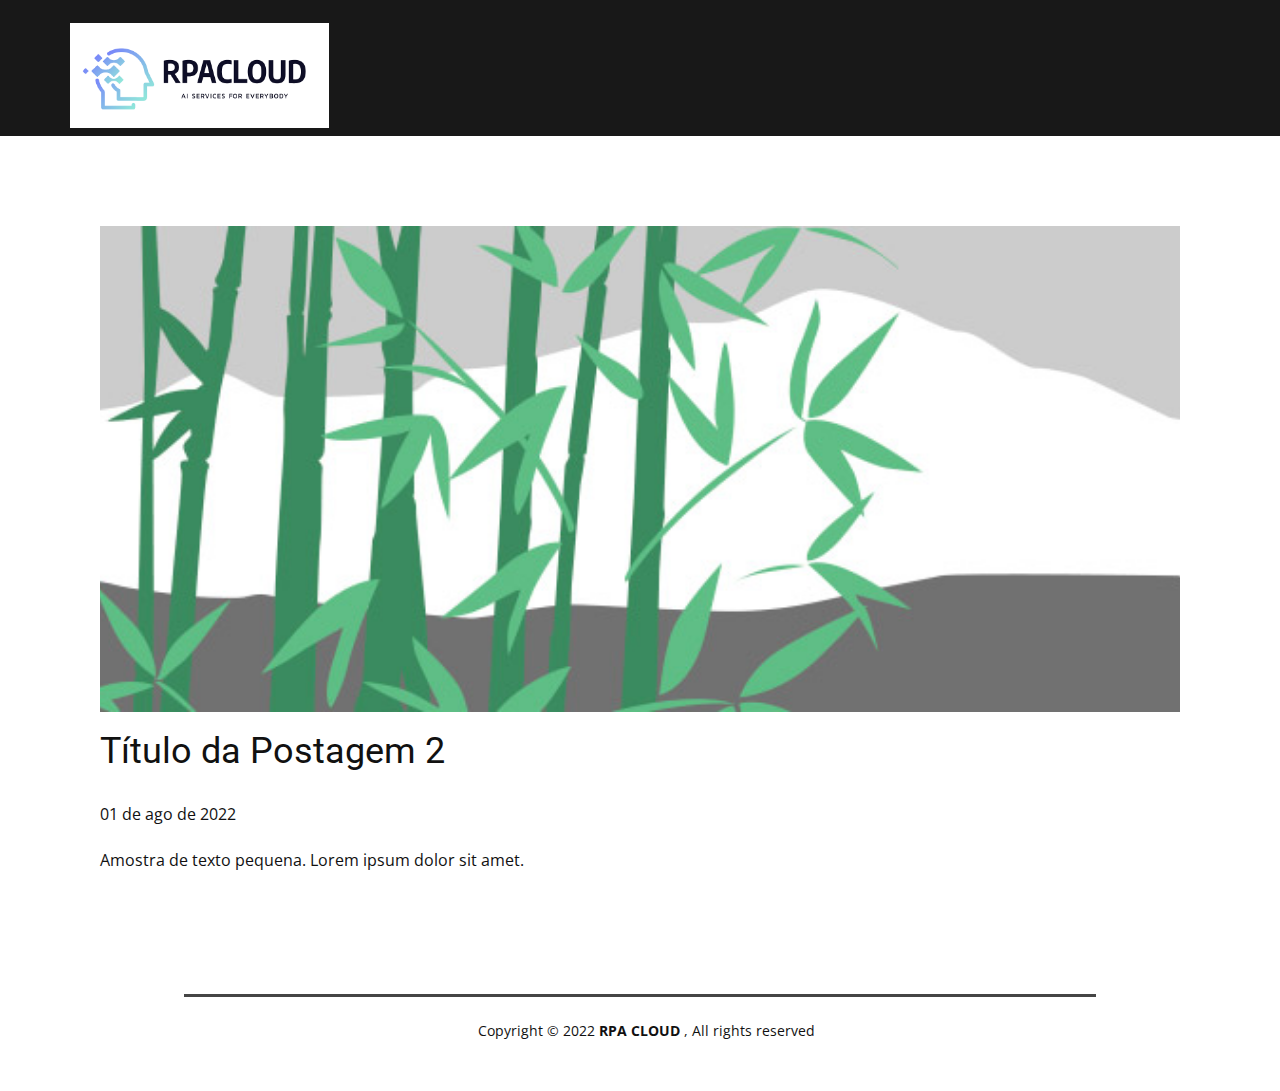
<file: blog/post-1.html>
<!doctype html>
<html style="font-size: 16px;" lang="pt"><head>
    <meta name="viewport" content="width=device-width, initial-scale=1.0">
    <meta charset="utf-8">
    <meta name="keywords" content="Título da Postagem 1">
    <meta name="description" content="">
    <title>Título da Postagem 2</title>
    <link rel="stylesheet" href="../nicepage.css" media="screen">
<link rel="stylesheet" href="../Post-Template.css" media="screen">
    <script class="u-script" type="text/javascript" src="../jquery.js" "="" defer=""></script>
    <script class="u-script" type="text/javascript" src="../nicepage.js" "="" defer=""></script>
    <link rel="icon" href="../images/favicon4.png">
    <link id="u-theme-google-font" rel="stylesheet" href="https://fonts.googleapis.com/css?family=Roboto:100,100i,300,300i,400,400i,500,500i,700,700i,900,900i|Open+Sans:300,300i,400,400i,500,500i,600,600i,700,700i,800,800i">
    
    
    <script type="application/ld+json">{
		"@context": "http://schema.org",
		"@type": "Organization",
		"name": "RPACloud",
		"logo": "images/Capturadetela2022-08-13115103.png"
}</script>
    <meta name="theme-color" content="#478ac9">
  </head>
  <body class="u-body u-xl-mode" data-lang="pt"><header class="u-clearfix u-custom-color-2 u-header u-header" id="sec-21b1"><div class="u-clearfix u-sheet u-sheet-1">
        <a href="../RPACloud.html" data-page-id="304178109" class="u-image u-logo u-image-1" data-image-width="812" data-image-height="328" title="NeatCloud">
          <img src="../images/Capturadetela2022-08-13115103.png" class="u-logo-image u-logo-image-1">
        </a>
      </div></header>
    <section class="u-align-center u-clearfix u-section-1" id="sec-5227">
      <div class="u-clearfix u-sheet u-valign-middle-md u-valign-middle-sm u-valign-middle-xs u-sheet-1"><!--post_details--><!--post_details_options_json--><!--{"source":""}--><!--/post_details_options_json--><!--blog_post-->
        <div class="u-container-style u-expanded-width u-post-details u-post-details-1">
          <div class="u-container-layout u-valign-middle u-container-layout-1"><!--blog_post_image-->
            <img alt="" class="u-blog-control u-expanded-width u-image u-image-default u-image-1" src="[data-uri]"><!--/blog_post_image--><!--blog_post_header-->
            <h2 class="u-blog-control u-text u-text-1">Título da Postagem 2</h2><!--/blog_post_header--><!--blog_post_metadata-->
            <div class="u-blog-control u-metadata u-metadata-1"><!--blog_post_metadata_date-->
              <span class="u-meta-date u-meta-icon">01 de ago de 2022</span><!--/blog_post_metadata_date--><!--blog_post_metadata_category-->
              <!--/blog_post_metadata_category--><!--blog_post_metadata_comments-->
              <!--/blog_post_metadata_comments-->
            </div><!--/blog_post_metadata--><!--blog_post_content-->
            <div class="u-align-justify u-blog-control u-post-content u-text u-text-2 fr-view">
  Amostra de texto pequena. Lorem ipsum dolor sit amet.
  </div><!--/blog_post_content-->
          </div>
        </div><!--/blog_post--><!--/post_details-->
      </div>
    </section>
    
    
    <footer class="u-align-center u-clearfix u-footer" id="sec-1ea3"><div class="u-clearfix u-sheet u-sheet-1">
        <div class="u-border-3 u-border-grey-dark-1 u-line u-line-horizontal u-line-1"></div>
        <p class="u-small-text u-text u-text-variant u-text-1"> &nbsp;&nbsp;&nbsp;Copyright © 2022 <span style="font-weight: 700;">RPA CLOUD </span>, All rights reserved
        </p>
      </div></footer>
  
</body></html>
</file>
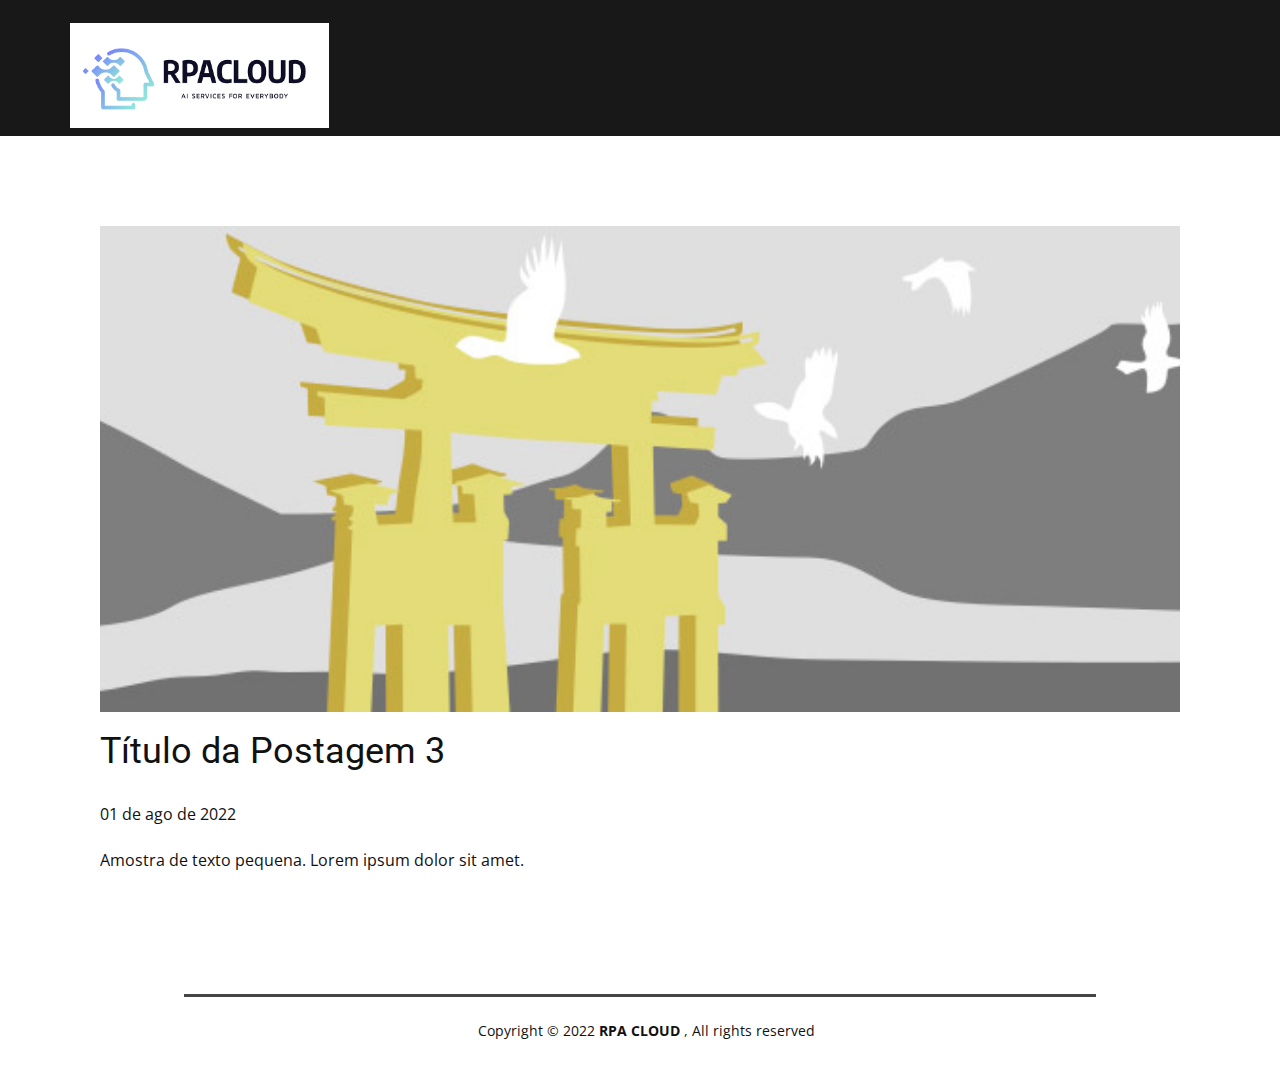
<file: blog/post-2.html>
<!doctype html>
<html style="font-size: 16px;" lang="pt"><head>
    <meta name="viewport" content="width=device-width, initial-scale=1.0">
    <meta charset="utf-8">
    <meta name="keywords" content="Título da Postagem 1">
    <meta name="description" content="">
    <title>Título da Postagem 3</title>
    <link rel="stylesheet" href="../nicepage.css" media="screen">
<link rel="stylesheet" href="../Post-Template.css" media="screen">
    <script class="u-script" type="text/javascript" src="../jquery.js" "="" defer=""></script>
    <script class="u-script" type="text/javascript" src="../nicepage.js" "="" defer=""></script>
    <link rel="icon" href="../images/favicon4.png">
    <link id="u-theme-google-font" rel="stylesheet" href="https://fonts.googleapis.com/css?family=Roboto:100,100i,300,300i,400,400i,500,500i,700,700i,900,900i|Open+Sans:300,300i,400,400i,500,500i,600,600i,700,700i,800,800i">
    
    
    <script type="application/ld+json">{
		"@context": "http://schema.org",
		"@type": "Organization",
		"name": "RPACloud",
		"logo": "images/Capturadetela2022-08-13115103.png"
}</script>
    <meta name="theme-color" content="#478ac9">
  </head>
  <body class="u-body u-xl-mode" data-lang="pt"><header class="u-clearfix u-custom-color-2 u-header u-header" id="sec-21b1"><div class="u-clearfix u-sheet u-sheet-1">
        <a href="../RPACloud.html" data-page-id="304178109" class="u-image u-logo u-image-1" data-image-width="812" data-image-height="328" title="NeatCloud">
          <img src="../images/Capturadetela2022-08-13115103.png" class="u-logo-image u-logo-image-1">
        </a>
      </div></header>
    <section class="u-align-center u-clearfix u-section-1" id="sec-5227">
      <div class="u-clearfix u-sheet u-valign-middle-md u-valign-middle-sm u-valign-middle-xs u-sheet-1"><!--post_details--><!--post_details_options_json--><!--{"source":""}--><!--/post_details_options_json--><!--blog_post-->
        <div class="u-container-style u-expanded-width u-post-details u-post-details-1">
          <div class="u-container-layout u-valign-middle u-container-layout-1"><!--blog_post_image-->
            <img alt="" class="u-blog-control u-expanded-width u-image u-image-default u-image-1" src="[data-uri]"><!--/blog_post_image--><!--blog_post_header-->
            <h2 class="u-blog-control u-text u-text-1">Título da Postagem 3</h2><!--/blog_post_header--><!--blog_post_metadata-->
            <div class="u-blog-control u-metadata u-metadata-1"><!--blog_post_metadata_date-->
              <span class="u-meta-date u-meta-icon">01 de ago de 2022</span><!--/blog_post_metadata_date--><!--blog_post_metadata_category-->
              <!--/blog_post_metadata_category--><!--blog_post_metadata_comments-->
              <!--/blog_post_metadata_comments-->
            </div><!--/blog_post_metadata--><!--blog_post_content-->
            <div class="u-align-justify u-blog-control u-post-content u-text u-text-2 fr-view">
  Amostra de texto pequena. Lorem ipsum dolor sit amet.
  </div><!--/blog_post_content-->
          </div>
        </div><!--/blog_post--><!--/post_details-->
      </div>
    </section>
    
    
    <footer class="u-align-center u-clearfix u-footer" id="sec-1ea3"><div class="u-clearfix u-sheet u-sheet-1">
        <div class="u-border-3 u-border-grey-dark-1 u-line u-line-horizontal u-line-1"></div>
        <p class="u-small-text u-text u-text-variant u-text-1"> &nbsp;&nbsp;&nbsp;Copyright © 2022 <span style="font-weight: 700;">RPA CLOUD </span>, All rights reserved
        </p>
      </div></footer>
  
</body></html>
</file>
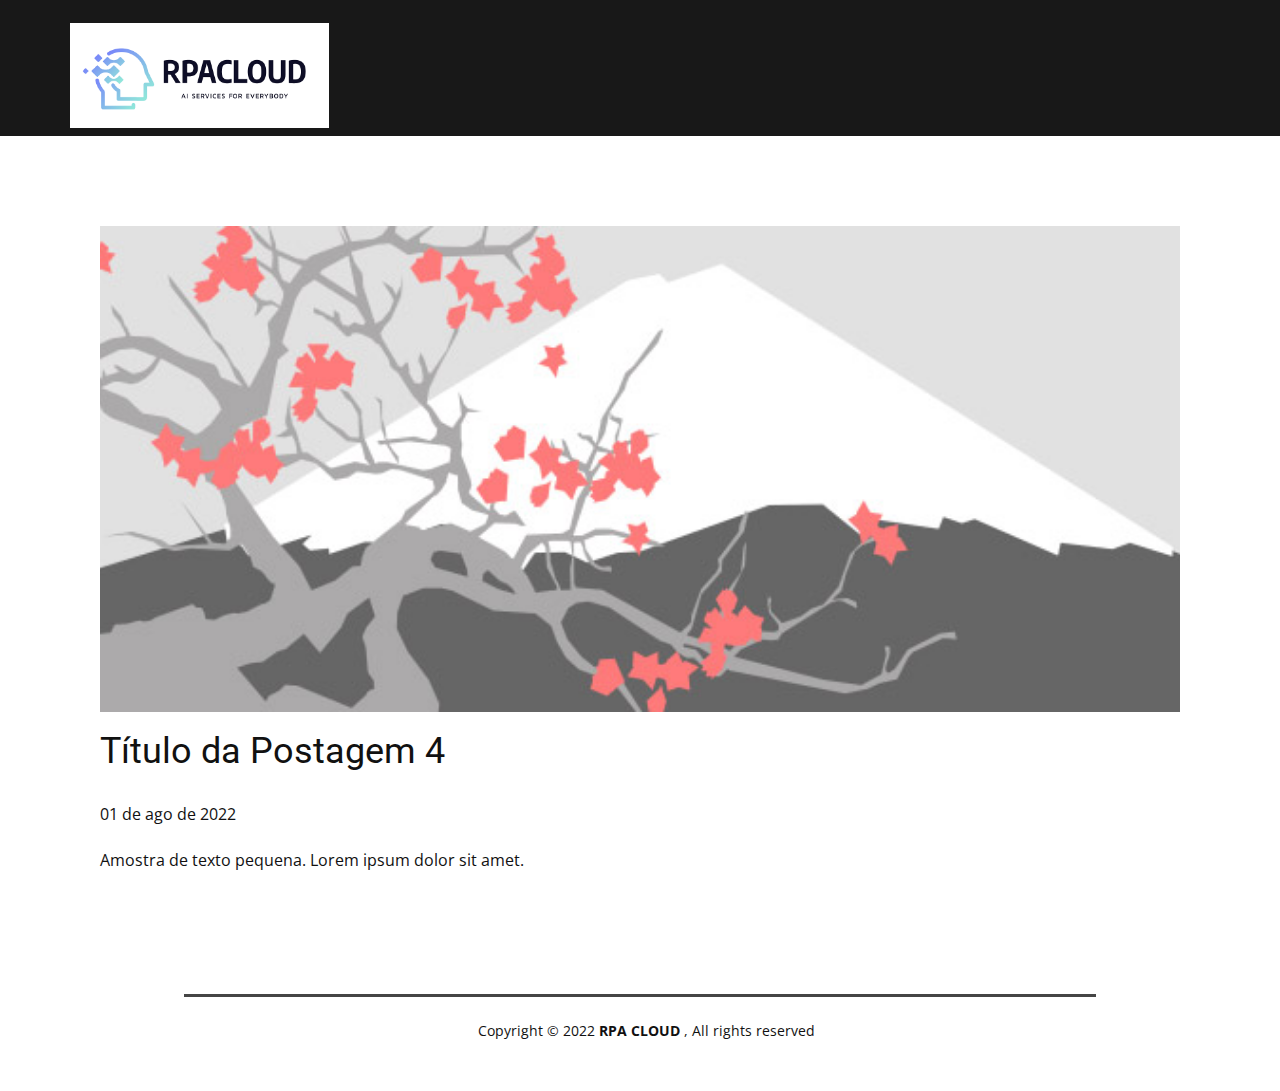
<file: blog/post-3.html>
<!doctype html>
<html style="font-size: 16px;" lang="pt"><head>
    <meta name="viewport" content="width=device-width, initial-scale=1.0">
    <meta charset="utf-8">
    <meta name="keywords" content="Título da Postagem 1">
    <meta name="description" content="">
    <title>Título da Postagem 4</title>
    <link rel="stylesheet" href="../nicepage.css" media="screen">
<link rel="stylesheet" href="../Post-Template.css" media="screen">
    <script class="u-script" type="text/javascript" src="../jquery.js" "="" defer=""></script>
    <script class="u-script" type="text/javascript" src="../nicepage.js" "="" defer=""></script>
    <link rel="icon" href="../images/favicon4.png">
    <link id="u-theme-google-font" rel="stylesheet" href="https://fonts.googleapis.com/css?family=Roboto:100,100i,300,300i,400,400i,500,500i,700,700i,900,900i|Open+Sans:300,300i,400,400i,500,500i,600,600i,700,700i,800,800i">
    
    
    <script type="application/ld+json">{
		"@context": "http://schema.org",
		"@type": "Organization",
		"name": "RPACloud",
		"logo": "images/Capturadetela2022-08-13115103.png"
}</script>
    <meta name="theme-color" content="#478ac9">
  </head>
  <body class="u-body u-xl-mode" data-lang="pt"><header class="u-clearfix u-custom-color-2 u-header u-header" id="sec-21b1"><div class="u-clearfix u-sheet u-sheet-1">
        <a href="../RPACloud.html" data-page-id="304178109" class="u-image u-logo u-image-1" data-image-width="812" data-image-height="328" title="NeatCloud">
          <img src="../images/Capturadetela2022-08-13115103.png" class="u-logo-image u-logo-image-1">
        </a>
      </div></header>
    <section class="u-align-center u-clearfix u-section-1" id="sec-5227">
      <div class="u-clearfix u-sheet u-valign-middle-md u-valign-middle-sm u-valign-middle-xs u-sheet-1"><!--post_details--><!--post_details_options_json--><!--{"source":""}--><!--/post_details_options_json--><!--blog_post-->
        <div class="u-container-style u-expanded-width u-post-details u-post-details-1">
          <div class="u-container-layout u-valign-middle u-container-layout-1"><!--blog_post_image-->
            <img alt="" class="u-blog-control u-expanded-width u-image u-image-default u-image-1" src="[data-uri]"><!--/blog_post_image--><!--blog_post_header-->
            <h2 class="u-blog-control u-text u-text-1">Título da Postagem 4</h2><!--/blog_post_header--><!--blog_post_metadata-->
            <div class="u-blog-control u-metadata u-metadata-1"><!--blog_post_metadata_date-->
              <span class="u-meta-date u-meta-icon">01 de ago de 2022</span><!--/blog_post_metadata_date--><!--blog_post_metadata_category-->
              <!--/blog_post_metadata_category--><!--blog_post_metadata_comments-->
              <!--/blog_post_metadata_comments-->
            </div><!--/blog_post_metadata--><!--blog_post_content-->
            <div class="u-align-justify u-blog-control u-post-content u-text u-text-2 fr-view">
  Amostra de texto pequena. Lorem ipsum dolor sit amet.
  </div><!--/blog_post_content-->
          </div>
        </div><!--/blog_post--><!--/post_details-->
      </div>
    </section>
    
    
    <footer class="u-align-center u-clearfix u-footer" id="sec-1ea3"><div class="u-clearfix u-sheet u-sheet-1">
        <div class="u-border-3 u-border-grey-dark-1 u-line u-line-horizontal u-line-1"></div>
        <p class="u-small-text u-text u-text-variant u-text-1"> &nbsp;&nbsp;&nbsp;Copyright © 2022 <span style="font-weight: 700;">RPA CLOUD </span>, All rights reserved
        </p>
      </div></footer>
  
</body></html>
</file>
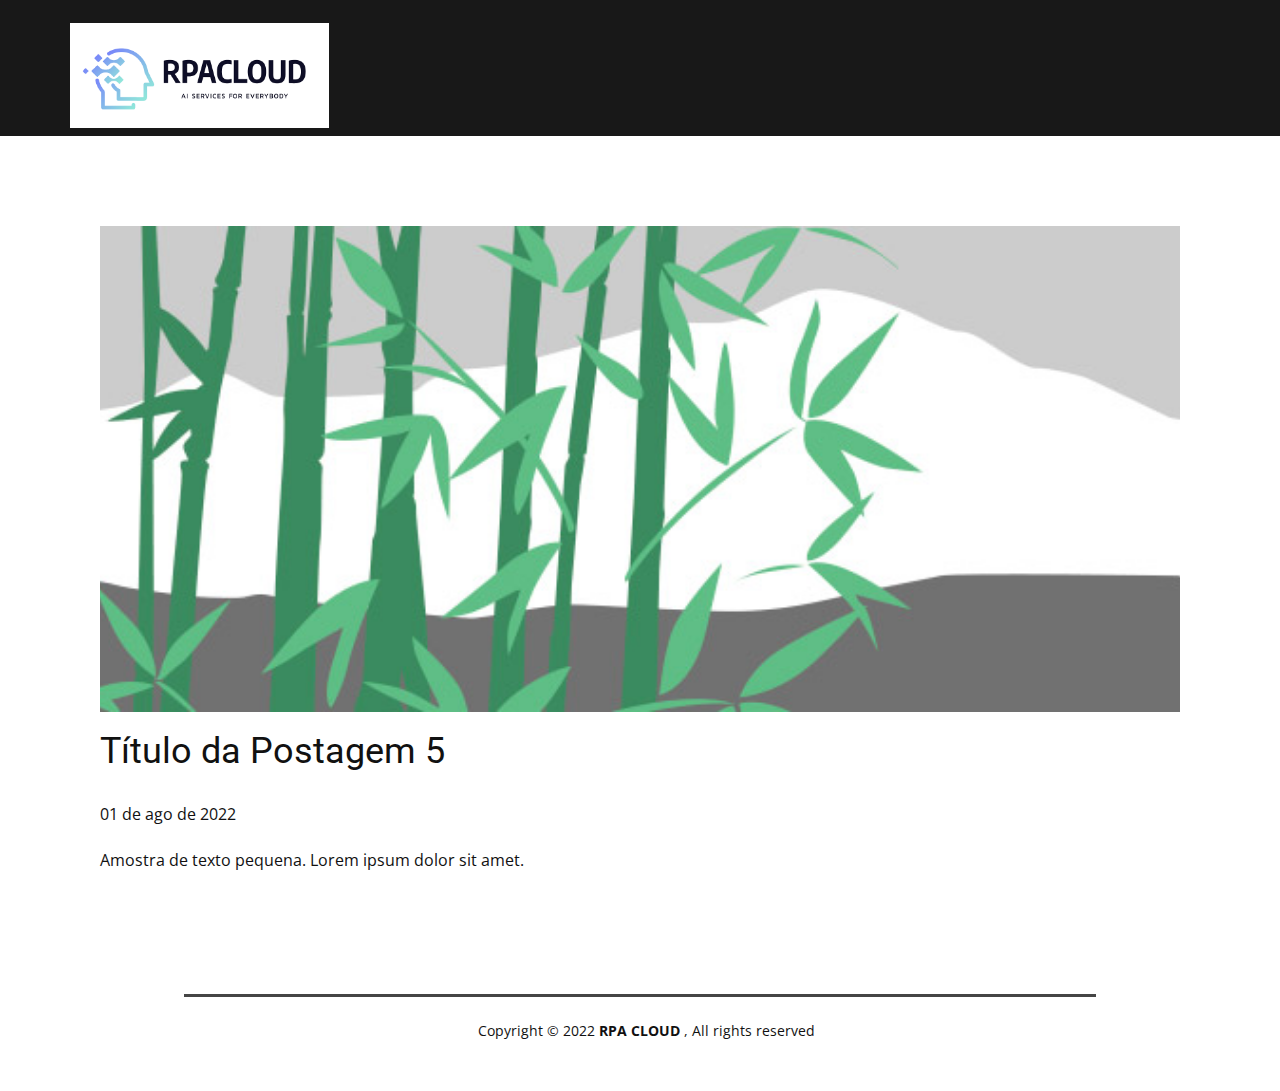
<file: blog/post-4.html>
<!doctype html>
<html style="font-size: 16px;" lang="pt"><head>
    <meta name="viewport" content="width=device-width, initial-scale=1.0">
    <meta charset="utf-8">
    <meta name="keywords" content="Título da Postagem 1">
    <meta name="description" content="">
    <title>Título da Postagem 5</title>
    <link rel="stylesheet" href="../nicepage.css" media="screen">
<link rel="stylesheet" href="../Post-Template.css" media="screen">
    <script class="u-script" type="text/javascript" src="../jquery.js" "="" defer=""></script>
    <script class="u-script" type="text/javascript" src="../nicepage.js" "="" defer=""></script>
    <link rel="icon" href="../images/favicon4.png">
    <link id="u-theme-google-font" rel="stylesheet" href="https://fonts.googleapis.com/css?family=Roboto:100,100i,300,300i,400,400i,500,500i,700,700i,900,900i|Open+Sans:300,300i,400,400i,500,500i,600,600i,700,700i,800,800i">
    
    
    <script type="application/ld+json">{
		"@context": "http://schema.org",
		"@type": "Organization",
		"name": "RPACloud",
		"logo": "images/Capturadetela2022-08-13115103.png"
}</script>
    <meta name="theme-color" content="#478ac9">
  </head>
  <body class="u-body u-xl-mode" data-lang="pt"><header class="u-clearfix u-custom-color-2 u-header u-header" id="sec-21b1"><div class="u-clearfix u-sheet u-sheet-1">
        <a href="../RPACloud.html" data-page-id="304178109" class="u-image u-logo u-image-1" data-image-width="812" data-image-height="328" title="NeatCloud">
          <img src="../images/Capturadetela2022-08-13115103.png" class="u-logo-image u-logo-image-1">
        </a>
      </div></header>
    <section class="u-align-center u-clearfix u-section-1" id="sec-5227">
      <div class="u-clearfix u-sheet u-valign-middle-md u-valign-middle-sm u-valign-middle-xs u-sheet-1"><!--post_details--><!--post_details_options_json--><!--{"source":""}--><!--/post_details_options_json--><!--blog_post-->
        <div class="u-container-style u-expanded-width u-post-details u-post-details-1">
          <div class="u-container-layout u-valign-middle u-container-layout-1"><!--blog_post_image-->
            <img alt="" class="u-blog-control u-expanded-width u-image u-image-default u-image-1" src="[data-uri]"><!--/blog_post_image--><!--blog_post_header-->
            <h2 class="u-blog-control u-text u-text-1">Título da Postagem 5</h2><!--/blog_post_header--><!--blog_post_metadata-->
            <div class="u-blog-control u-metadata u-metadata-1"><!--blog_post_metadata_date-->
              <span class="u-meta-date u-meta-icon">01 de ago de 2022</span><!--/blog_post_metadata_date--><!--blog_post_metadata_category-->
              <!--/blog_post_metadata_category--><!--blog_post_metadata_comments-->
              <!--/blog_post_metadata_comments-->
            </div><!--/blog_post_metadata--><!--blog_post_content-->
            <div class="u-align-justify u-blog-control u-post-content u-text u-text-2 fr-view">
  Amostra de texto pequena. Lorem ipsum dolor sit amet.
  </div><!--/blog_post_content-->
          </div>
        </div><!--/blog_post--><!--/post_details-->
      </div>
    </section>
    
    
    <footer class="u-align-center u-clearfix u-footer" id="sec-1ea3"><div class="u-clearfix u-sheet u-sheet-1">
        <div class="u-border-3 u-border-grey-dark-1 u-line u-line-horizontal u-line-1"></div>
        <p class="u-small-text u-text u-text-variant u-text-1"> &nbsp;&nbsp;&nbsp;Copyright © 2022 <span style="font-weight: 700;">RPA CLOUD </span>, All rights reserved
        </p>
      </div></footer>
  
</body></html>
</file>
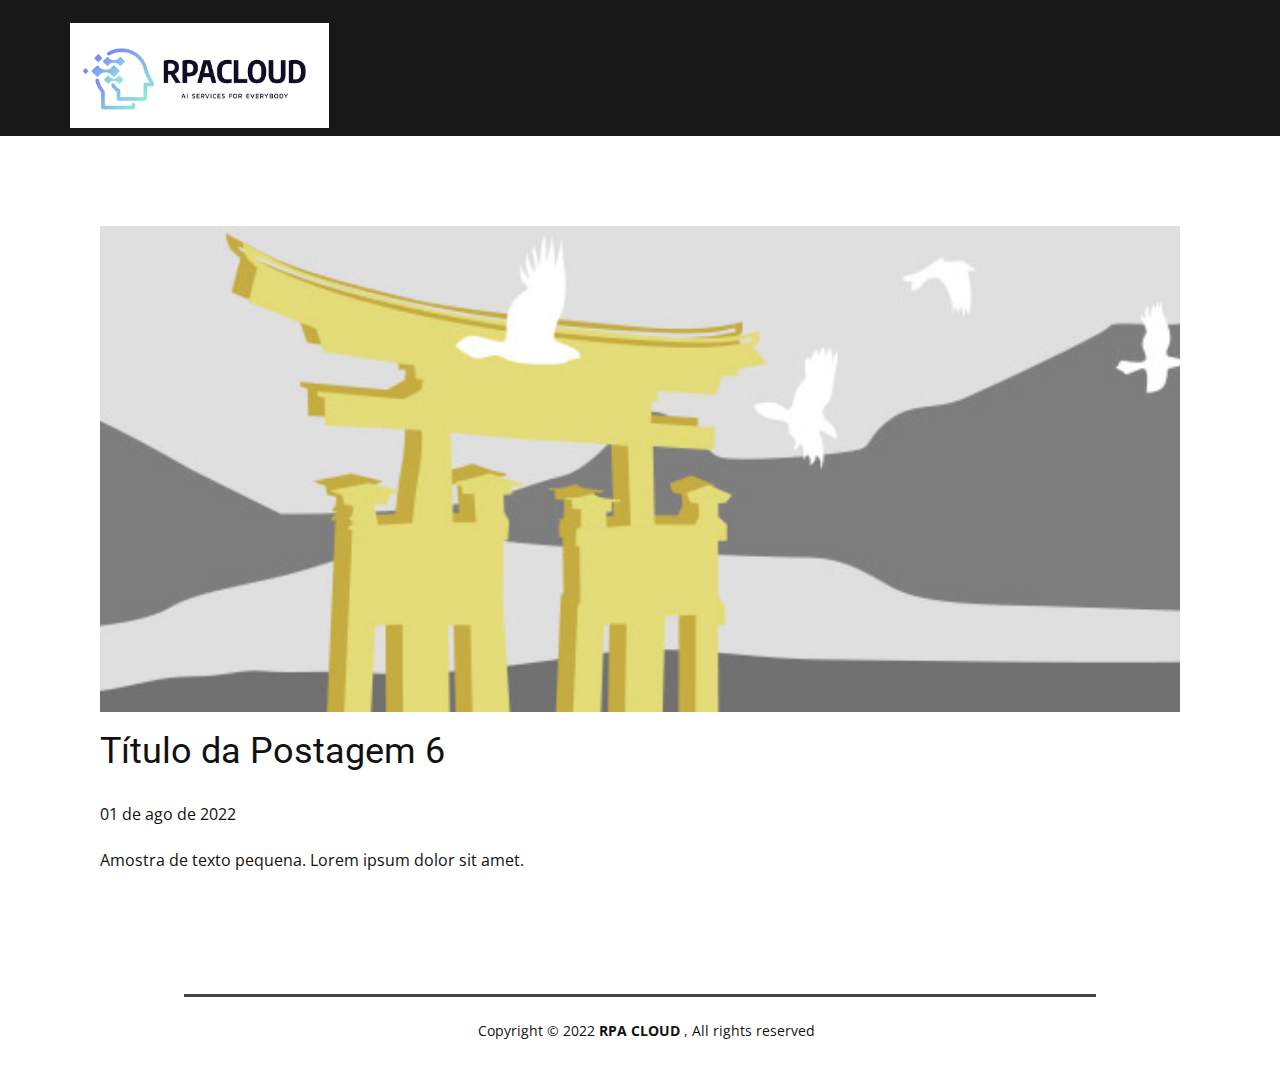
<file: blog/post-5.html>
<!doctype html>
<html style="font-size: 16px;" lang="pt"><head>
    <meta name="viewport" content="width=device-width, initial-scale=1.0">
    <meta charset="utf-8">
    <meta name="keywords" content="Título da Postagem 1">
    <meta name="description" content="">
    <title>Título da Postagem 6</title>
    <link rel="stylesheet" href="../nicepage.css" media="screen">
<link rel="stylesheet" href="../Post-Template.css" media="screen">
    <script class="u-script" type="text/javascript" src="../jquery.js" "="" defer=""></script>
    <script class="u-script" type="text/javascript" src="../nicepage.js" "="" defer=""></script>
    <link rel="icon" href="../images/favicon4.png">
    <link id="u-theme-google-font" rel="stylesheet" href="https://fonts.googleapis.com/css?family=Roboto:100,100i,300,300i,400,400i,500,500i,700,700i,900,900i|Open+Sans:300,300i,400,400i,500,500i,600,600i,700,700i,800,800i">
    
    
    <script type="application/ld+json">{
		"@context": "http://schema.org",
		"@type": "Organization",
		"name": "RPACloud",
		"logo": "images/Capturadetela2022-08-13115103.png"
}</script>
    <meta name="theme-color" content="#478ac9">
  </head>
  <body class="u-body u-xl-mode" data-lang="pt"><header class="u-clearfix u-custom-color-2 u-header u-header" id="sec-21b1"><div class="u-clearfix u-sheet u-sheet-1">
        <a href="../RPACloud.html" data-page-id="304178109" class="u-image u-logo u-image-1" data-image-width="812" data-image-height="328" title="NeatCloud">
          <img src="../images/Capturadetela2022-08-13115103.png" class="u-logo-image u-logo-image-1">
        </a>
      </div></header>
    <section class="u-align-center u-clearfix u-section-1" id="sec-5227">
      <div class="u-clearfix u-sheet u-valign-middle-md u-valign-middle-sm u-valign-middle-xs u-sheet-1"><!--post_details--><!--post_details_options_json--><!--{"source":""}--><!--/post_details_options_json--><!--blog_post-->
        <div class="u-container-style u-expanded-width u-post-details u-post-details-1">
          <div class="u-container-layout u-valign-middle u-container-layout-1"><!--blog_post_image-->
            <img alt="" class="u-blog-control u-expanded-width u-image u-image-default u-image-1" src="[data-uri]"><!--/blog_post_image--><!--blog_post_header-->
            <h2 class="u-blog-control u-text u-text-1">Título da Postagem 6</h2><!--/blog_post_header--><!--blog_post_metadata-->
            <div class="u-blog-control u-metadata u-metadata-1"><!--blog_post_metadata_date-->
              <span class="u-meta-date u-meta-icon">01 de ago de 2022</span><!--/blog_post_metadata_date--><!--blog_post_metadata_category-->
              <!--/blog_post_metadata_category--><!--blog_post_metadata_comments-->
              <!--/blog_post_metadata_comments-->
            </div><!--/blog_post_metadata--><!--blog_post_content-->
            <div class="u-align-justify u-blog-control u-post-content u-text u-text-2 fr-view">
  Amostra de texto pequena. Lorem ipsum dolor sit amet.
  </div><!--/blog_post_content-->
          </div>
        </div><!--/blog_post--><!--/post_details-->
      </div>
    </section>
    
    
    <footer class="u-align-center u-clearfix u-footer" id="sec-1ea3"><div class="u-clearfix u-sheet u-sheet-1">
        <div class="u-border-3 u-border-grey-dark-1 u-line u-line-horizontal u-line-1"></div>
        <p class="u-small-text u-text u-text-variant u-text-1"> &nbsp;&nbsp;&nbsp;Copyright © 2022 <span style="font-weight: 700;">RPA CLOUD </span>, All rights reserved
        </p>
      </div></footer>
  
</body></html>
</file>
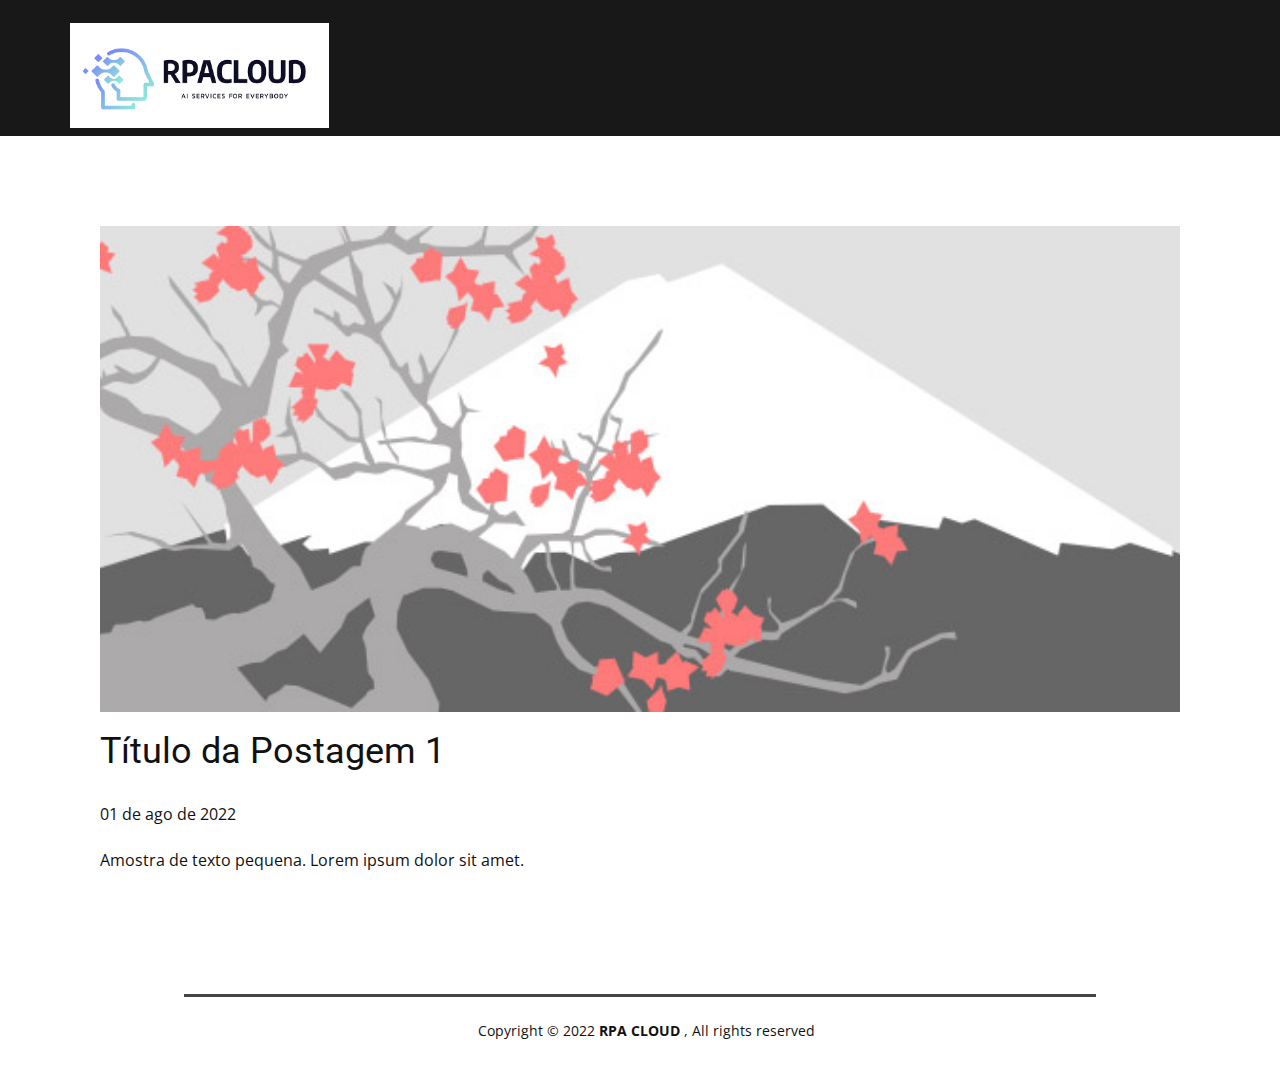
<file: blog/post.html>
<!doctype html>
<html style="font-size: 16px;" lang="pt"><head>
    <meta name="viewport" content="width=device-width, initial-scale=1.0">
    <meta charset="utf-8">
    <meta name="keywords" content="Título da Postagem 1">
    <meta name="description" content="">
    <title>Título da Postagem 1</title>
    <link rel="stylesheet" href="../nicepage.css" media="screen">
<link rel="stylesheet" href="../Post-Template.css" media="screen">
    <script class="u-script" type="text/javascript" src="../jquery.js" "="" defer=""></script>
    <script class="u-script" type="text/javascript" src="../nicepage.js" "="" defer=""></script>
    <link rel="icon" href="../images/favicon4.png">
    <link id="u-theme-google-font" rel="stylesheet" href="https://fonts.googleapis.com/css?family=Roboto:100,100i,300,300i,400,400i,500,500i,700,700i,900,900i|Open+Sans:300,300i,400,400i,500,500i,600,600i,700,700i,800,800i">
    
    
    <script type="application/ld+json">{
		"@context": "http://schema.org",
		"@type": "Organization",
		"name": "RPACloud",
		"logo": "images/Capturadetela2022-08-13115103.png"
}</script>
    <meta name="theme-color" content="#478ac9">
  </head>
  <body class="u-body u-xl-mode" data-lang="pt"><header class="u-clearfix u-custom-color-2 u-header u-header" id="sec-21b1"><div class="u-clearfix u-sheet u-sheet-1">
        <a href="../RPACloud.html" data-page-id="304178109" class="u-image u-logo u-image-1" data-image-width="812" data-image-height="328" title="NeatCloud">
          <img src="../images/Capturadetela2022-08-13115103.png" class="u-logo-image u-logo-image-1">
        </a>
      </div></header>
    <section class="u-align-center u-clearfix u-section-1" id="sec-5227">
      <div class="u-clearfix u-sheet u-valign-middle-md u-valign-middle-sm u-valign-middle-xs u-sheet-1"><!--post_details--><!--post_details_options_json--><!--{"source":""}--><!--/post_details_options_json--><!--blog_post-->
        <div class="u-container-style u-expanded-width u-post-details u-post-details-1">
          <div class="u-container-layout u-valign-middle u-container-layout-1"><!--blog_post_image-->
            <img alt="" class="u-blog-control u-expanded-width u-image u-image-default u-image-1" src="[data-uri]"><!--/blog_post_image--><!--blog_post_header-->
            <h2 class="u-blog-control u-text u-text-1">Título da Postagem 1</h2><!--/blog_post_header--><!--blog_post_metadata-->
            <div class="u-blog-control u-metadata u-metadata-1"><!--blog_post_metadata_date-->
              <span class="u-meta-date u-meta-icon">01 de ago de 2022</span><!--/blog_post_metadata_date--><!--blog_post_metadata_category-->
              <!--/blog_post_metadata_category--><!--blog_post_metadata_comments-->
              <!--/blog_post_metadata_comments-->
            </div><!--/blog_post_metadata--><!--blog_post_content-->
            <div class="u-align-justify u-blog-control u-post-content u-text u-text-2 fr-view">
  Amostra de texto pequena. Lorem ipsum dolor sit amet.
  </div><!--/blog_post_content-->
          </div>
        </div><!--/blog_post--><!--/post_details-->
      </div>
    </section>
    
    
    <footer class="u-align-center u-clearfix u-footer" id="sec-1ea3"><div class="u-clearfix u-sheet u-sheet-1">
        <div class="u-border-3 u-border-grey-dark-1 u-line u-line-horizontal u-line-1"></div>
        <p class="u-small-text u-text u-text-variant u-text-1"> &nbsp;&nbsp;&nbsp;Copyright © 2022 <span style="font-weight: 700;">RPA CLOUD </span>, All rights reserved
        </p>
      </div></footer>
  
</body></html>
</file>
